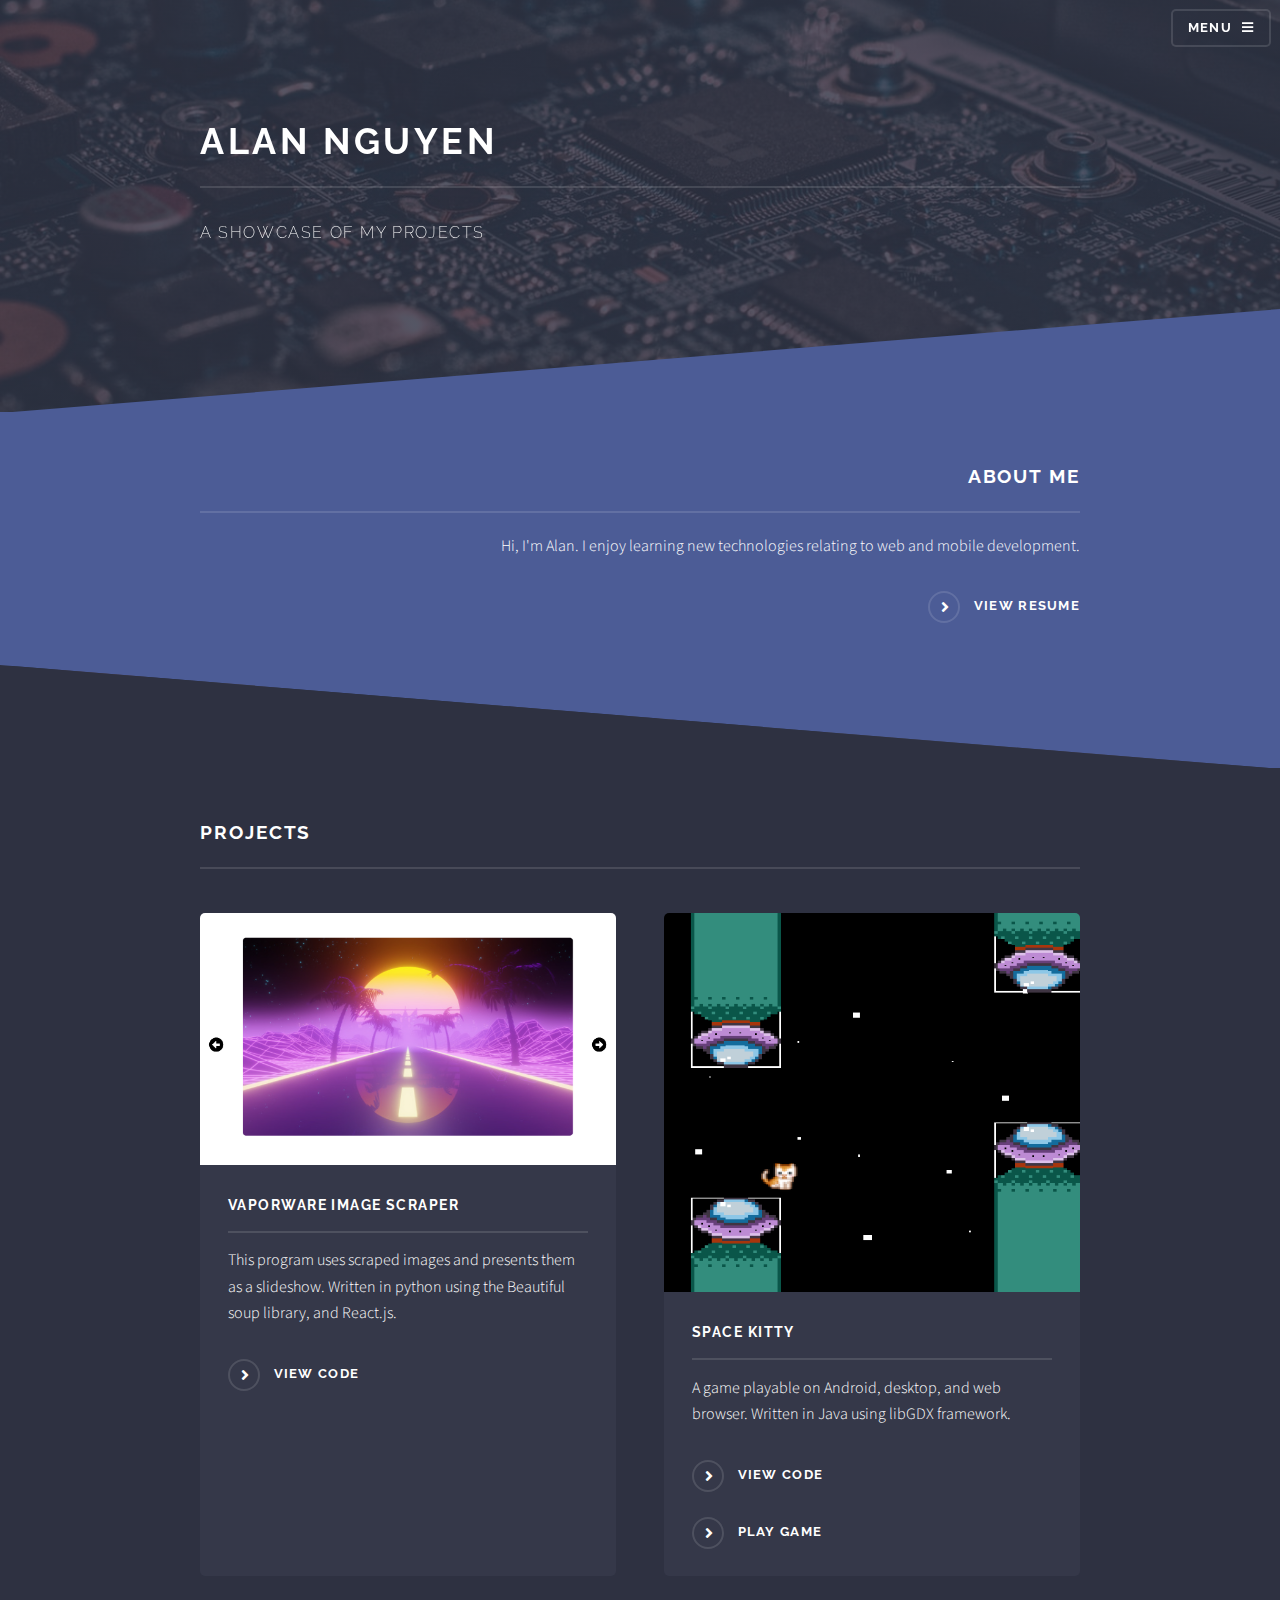
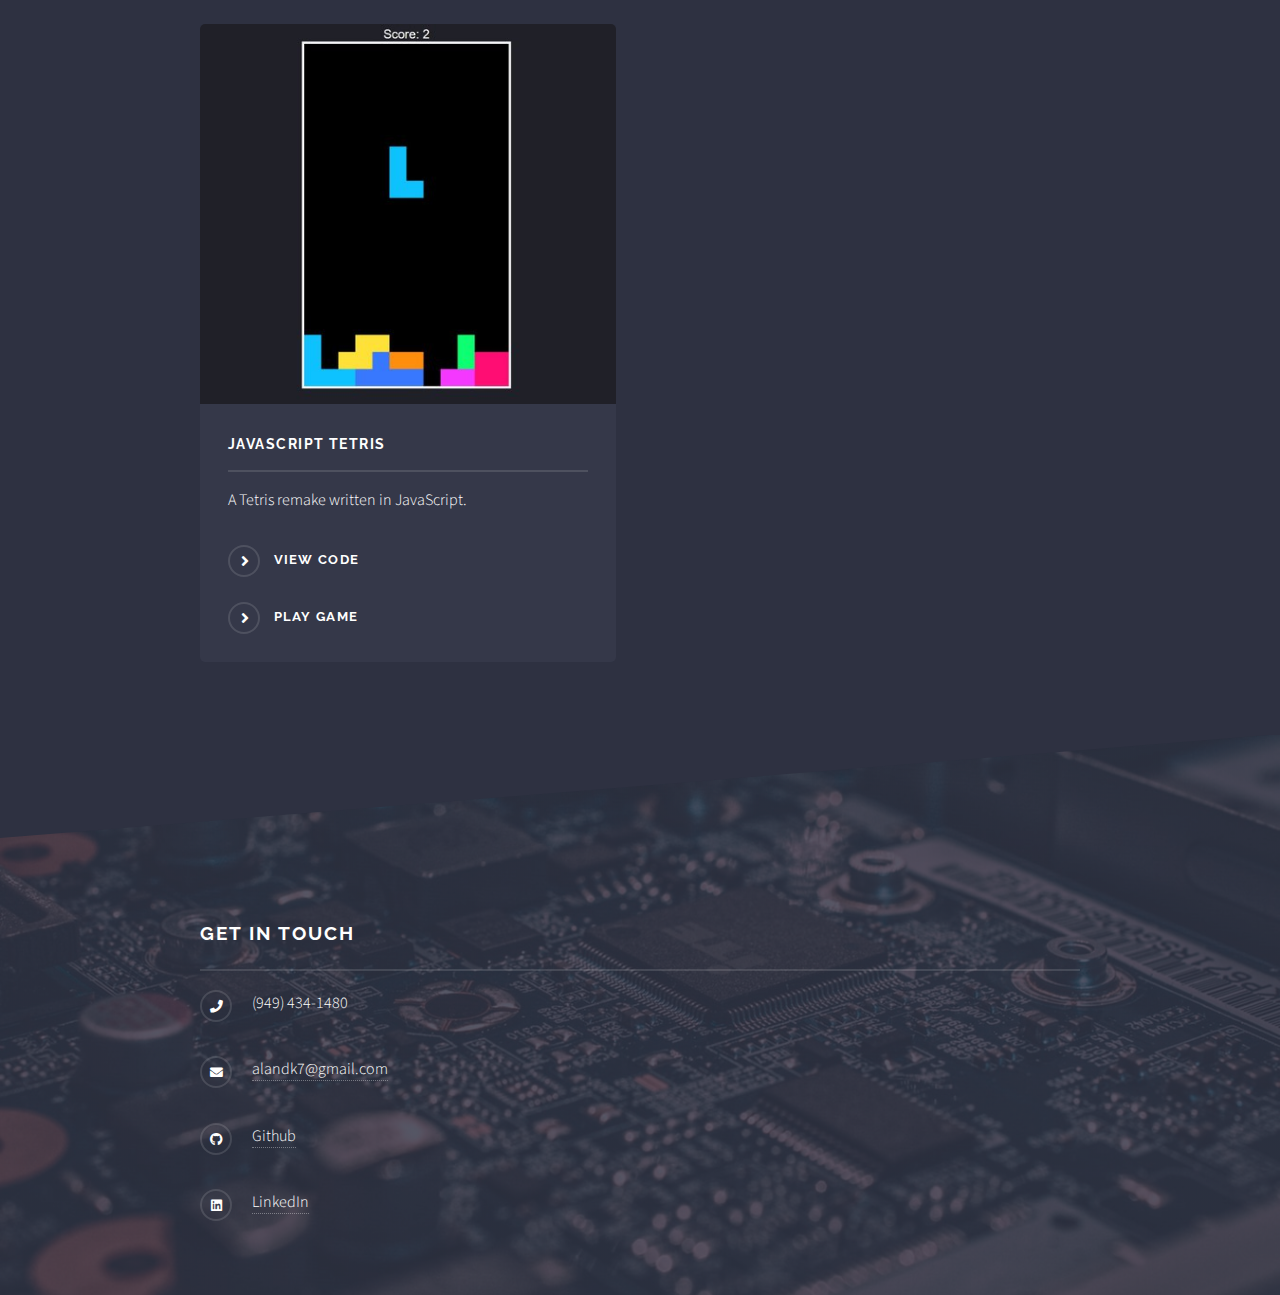
<file: index.html>
<!DOCTYPE HTML>

<html>
	<head>
		<title>Alan Nguyen</title>
		<meta charset="utf-8" />
		<meta name="viewport" content="width=device-width, initial-scale=1, user-scalable=no" />
		<link rel="stylesheet" href="assets/css/main.css" />
		<noscript><link rel="stylesheet" href="assets/css/noscript.css" /></noscript>
	</head>
	<body class="is-preload">

		<!-- Page Wrapper -->
		<div id="page-wrapper">

			<!-- Header -->
			<header id="header" class="alt">
				<h1><a href="index.html">Alan Nguyen</a></h1>
				<nav>
					<a href="#menu">Menu</a>
				</nav>
			</header>

			<!-- Menu -->
			<nav id="menu">
				<div class="inner">
					<h2>Menu</h2>
					<ul class="links">
						<li><a href="index.html">Home</a></li>
						<li><a href="resume.html">Resume</a></li>
						<!--li><a href="elements.html">Elements</a></li-->
					</ul>
					<a href="#" class="close">Close</a>
				</div>
			</nav>

			<!-- Banner -->
			<section id="banner">
				<div class="inner">
					<!--div class="logo"><span class="icon fa-gem"></span></div-->
					<h2>Alan Nguyen</h2>
					<p>A showcase of my projects</p>
				</div>
			</section>

			<!-- Wrapper -->
			<section id="wrapper">
				<!-- One -->
				<section id="one" class="wrapper spotlight style1">
					<div class="inner">
				    	<!--a href="#" class="image"><img src="images/pic01.jpg" alt="" /></a-->
						<div class="content">
							<h2 class="major">About Me</h2>
							<p>Hi, I'm Alan. I enjoy learning new technologies relating to web and mobile development.</p>
							<a href="resume.html" class="special">View Resume</a>
						</div>
					</div>
			    </section>

				<!-- Two -->
				<!--section id="two" class="wrapper alt spotlight style2">
					<div class="inner">
				    	<a href="#" class="image"><img src="images/pic02.jpg" alt="" /></a>
						<div class="content">
						    <h2 class="major">Tempus adipiscing</h2>
					    	<p>Lorem ipsum dolor sit amet, etiam lorem adipiscing elit. Cras turpis ante, nullam sit amet turpis non, sollicitudin posuere urna. Mauris id tellus arcu. Nunc vehicula id nulla dignissim dapibus. Nullam ultrices, neque et faucibus viverra, ex nulla cursus.</p>
					    	<a href="#" class="special">Learn more</a>
					    </div>
					</div>
				</section-->

				<!-- Three -->
				<!--section id="three" class="wrapper spotlight style3">
					<div class="inner">
						<a href="#" class="image"><img src="images/pic03.jpg" alt="" /></a>
						<div class="content">
						<h2 class="major">Nullam dignissim</h2>
						<p>Lorem ipsum dolor sit amet, etiam lorem adipiscing elit. Cras turpis ante, nullam sit amet turpis non, sollicitudin posuere urna. Mauris id tellus arcu. Nunc vehicula id nulla dignissim dapibus. Nullam ultrices, neque et faucibus viverra, ex nulla cursus.</p>
						<a href="#" class="special">Learn more</a>
				    	</div>
					</div>
				</section-->

				<!-- Four -->
				<section id="four" class="wrapper alt style1">
					<div class="inner">
						<h2 class="major">Projects</h2>
						<section class="features">
							<article>
								<a href="https://github.com/aln041/vaporwave-image-scraper" class="image"><img src="images/vaporwave_img_scraper_preview.png" alt="" /></a>
								<h3 class="major">Vaporware Image Scraper</h3>
								<p>This program uses scraped images and presents them as a slideshow. Written in python using the Beautiful soup library, and React.js.</p>
								<a href="https://github.com/aln041/vaporwave-image-scraper" class="special">View Code</a>
							</article>
							<article>
								<a href="https://aln041.github.io/SpaceKitty_deploy/" class="image"><img src="images/space_kitty_preview.png" alt="" /></a>
								<h3 class="major">Space Kitty</h3>
								<p>A game playable on Android, desktop, and web browser. Written in Java using libGDX framework.</p>
								<a href="https://github.com/aln041/SpaceKitty" class="special">View Code</a>
								<a href="https://aln041.github.io/SpaceKitty_deploy/" class="special">Play Game</a>
							</article>
							<article>
								<a href="https://aln041.github.io/js-tetris/" class="image"><img src="images/js-tetris.jpg" alt="" /></a>
								<h3 class="major">JavaScript Tetris</h3>
								<p>A Tetris remake written in JavaScript.</p>
								<a href="https://github.com/aln041/js-tetris" class="special">View Code</a>
								<a href="https://aln041.github.io/js-tetris/" class="special">Play Game</a>
							</article>
						</section>
					</div>
				</section>

			</section>

			<!-- Footer -->
			<section id="footer">
				<div class="inner">
					<h2 class="major">Get in Touch</h2>
					<ul class="contact">
			    		<li class="icon solid fa-phone">(949) 434-1480</li>
						<li class="icon solid fa-envelope"><a href="mailto:alandk7@gmail.com">alandk7@gmail.com</a></li>
						<li class="icon brands fa-github"><a href="https://github.com/aln041">Github</a></li>
						<li class="icon brands fa-linkedin"><a href="https://www.linkedin.com/in/alan-nguyen-36058b17a/">LinkedIn</a></li>
					</ul>
				</div>
			</section>

			</div>

		<!-- Scripts -->
			<script src="assets/js/jquery.min.js"></script>
			<script src="assets/js/jquery.scrollex.min.js"></script>
			<script src="assets/js/browser.min.js"></script>
			<script src="assets/js/breakpoints.min.js"></script>
			<script src="assets/js/util.js"></script>
			<script src="assets/js/main.js"></script>

	</body>
</html>
</file>
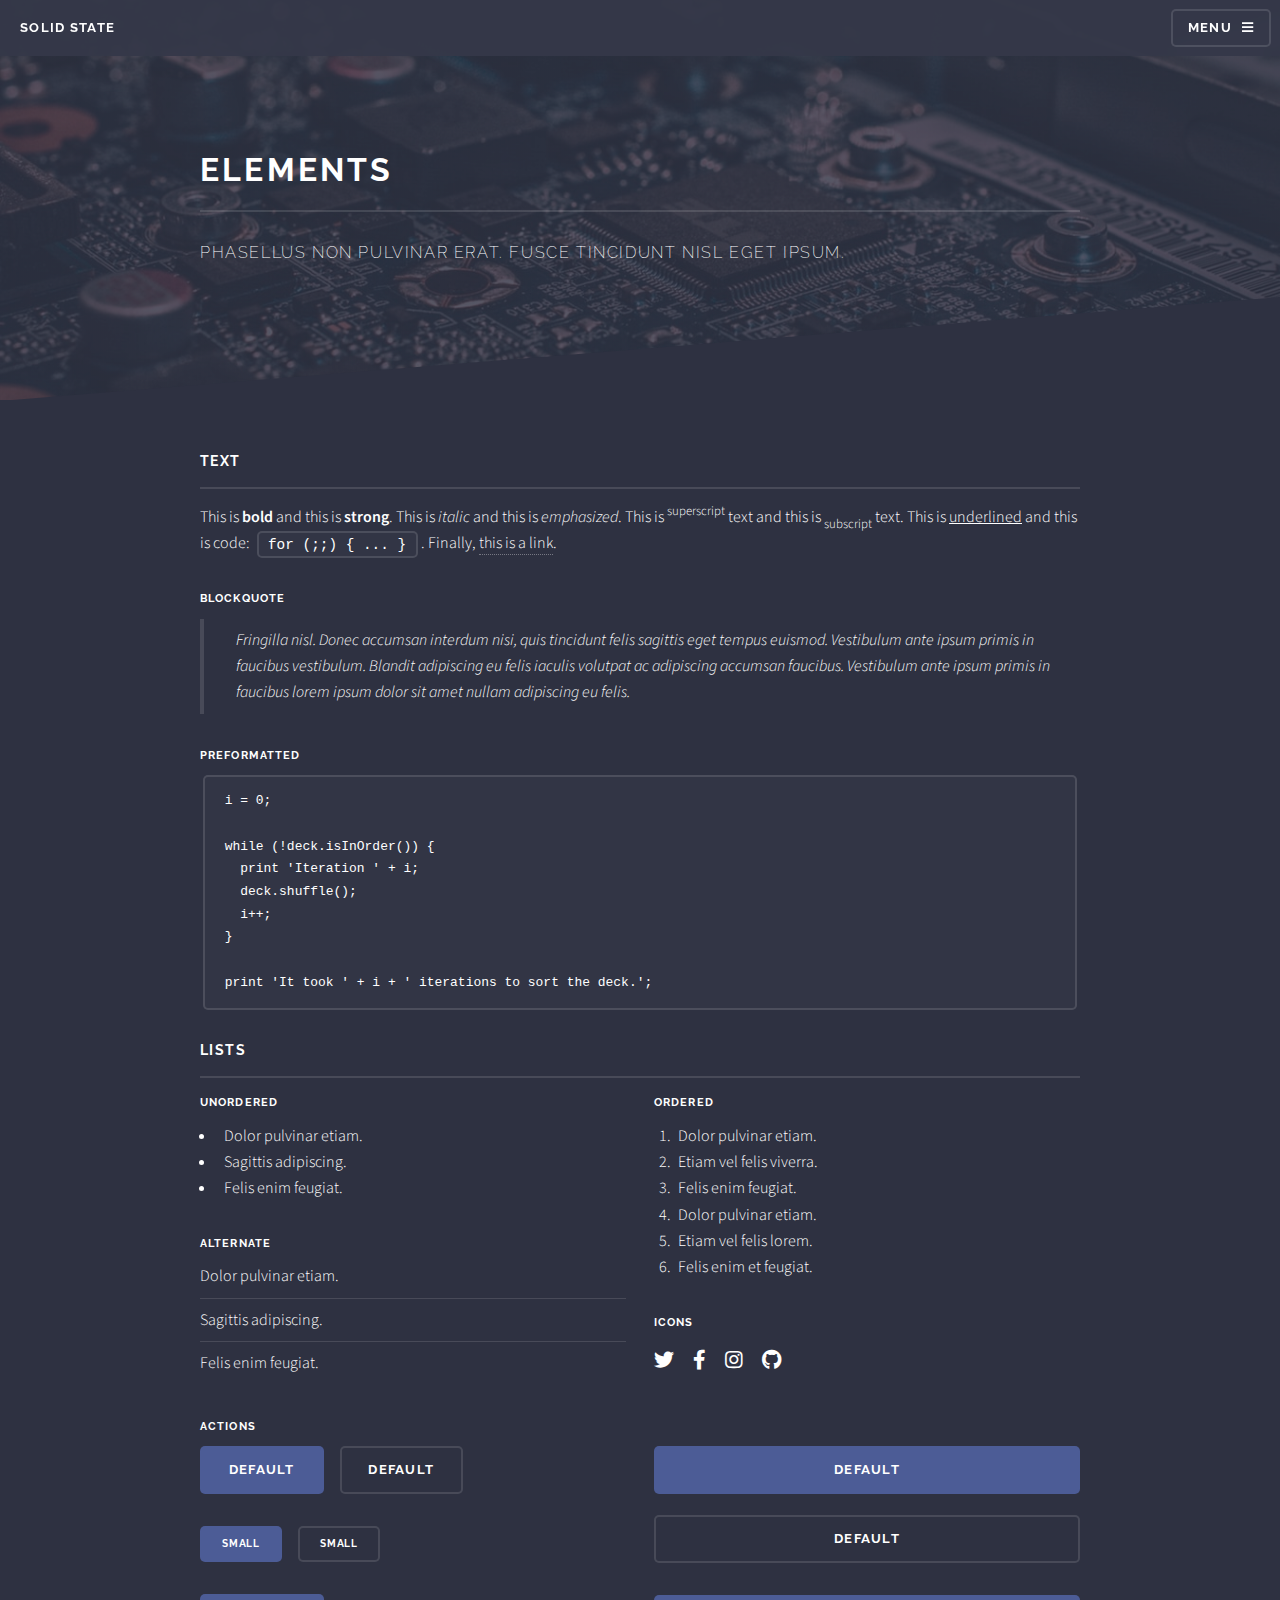
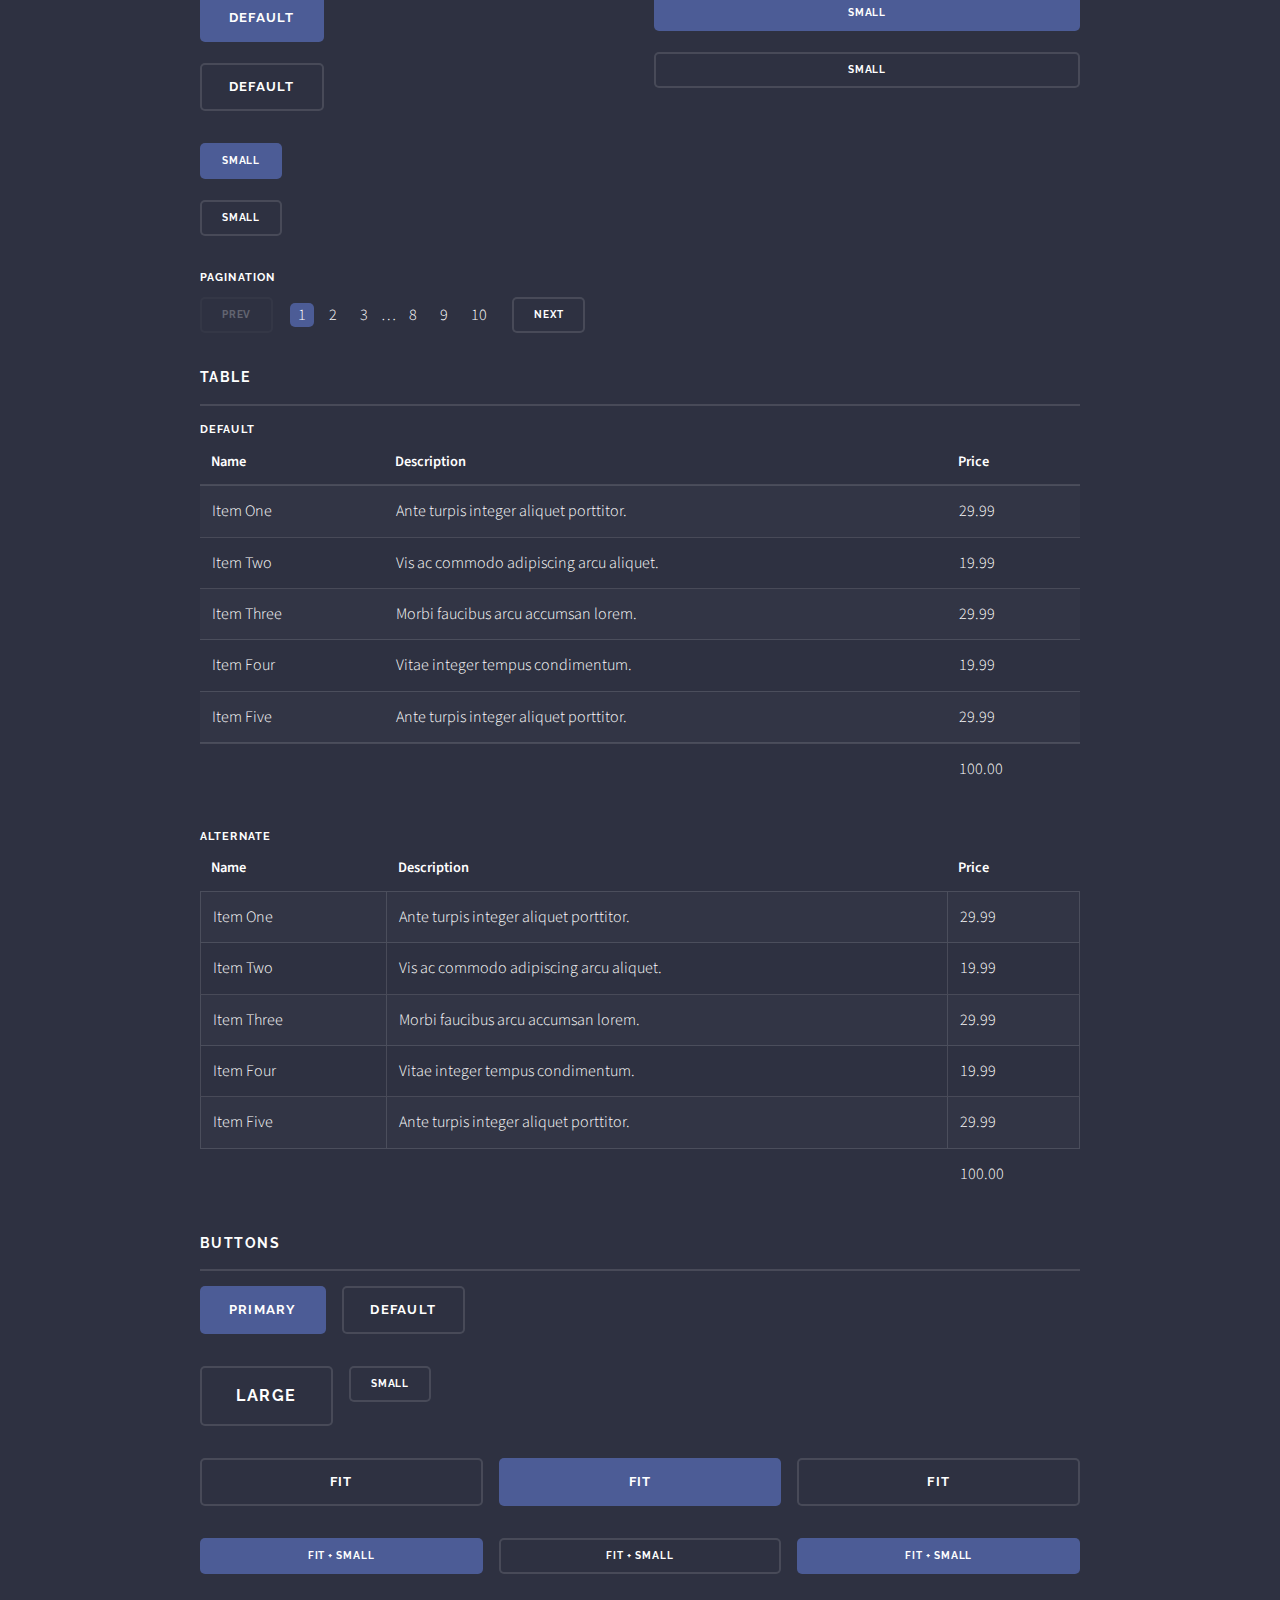
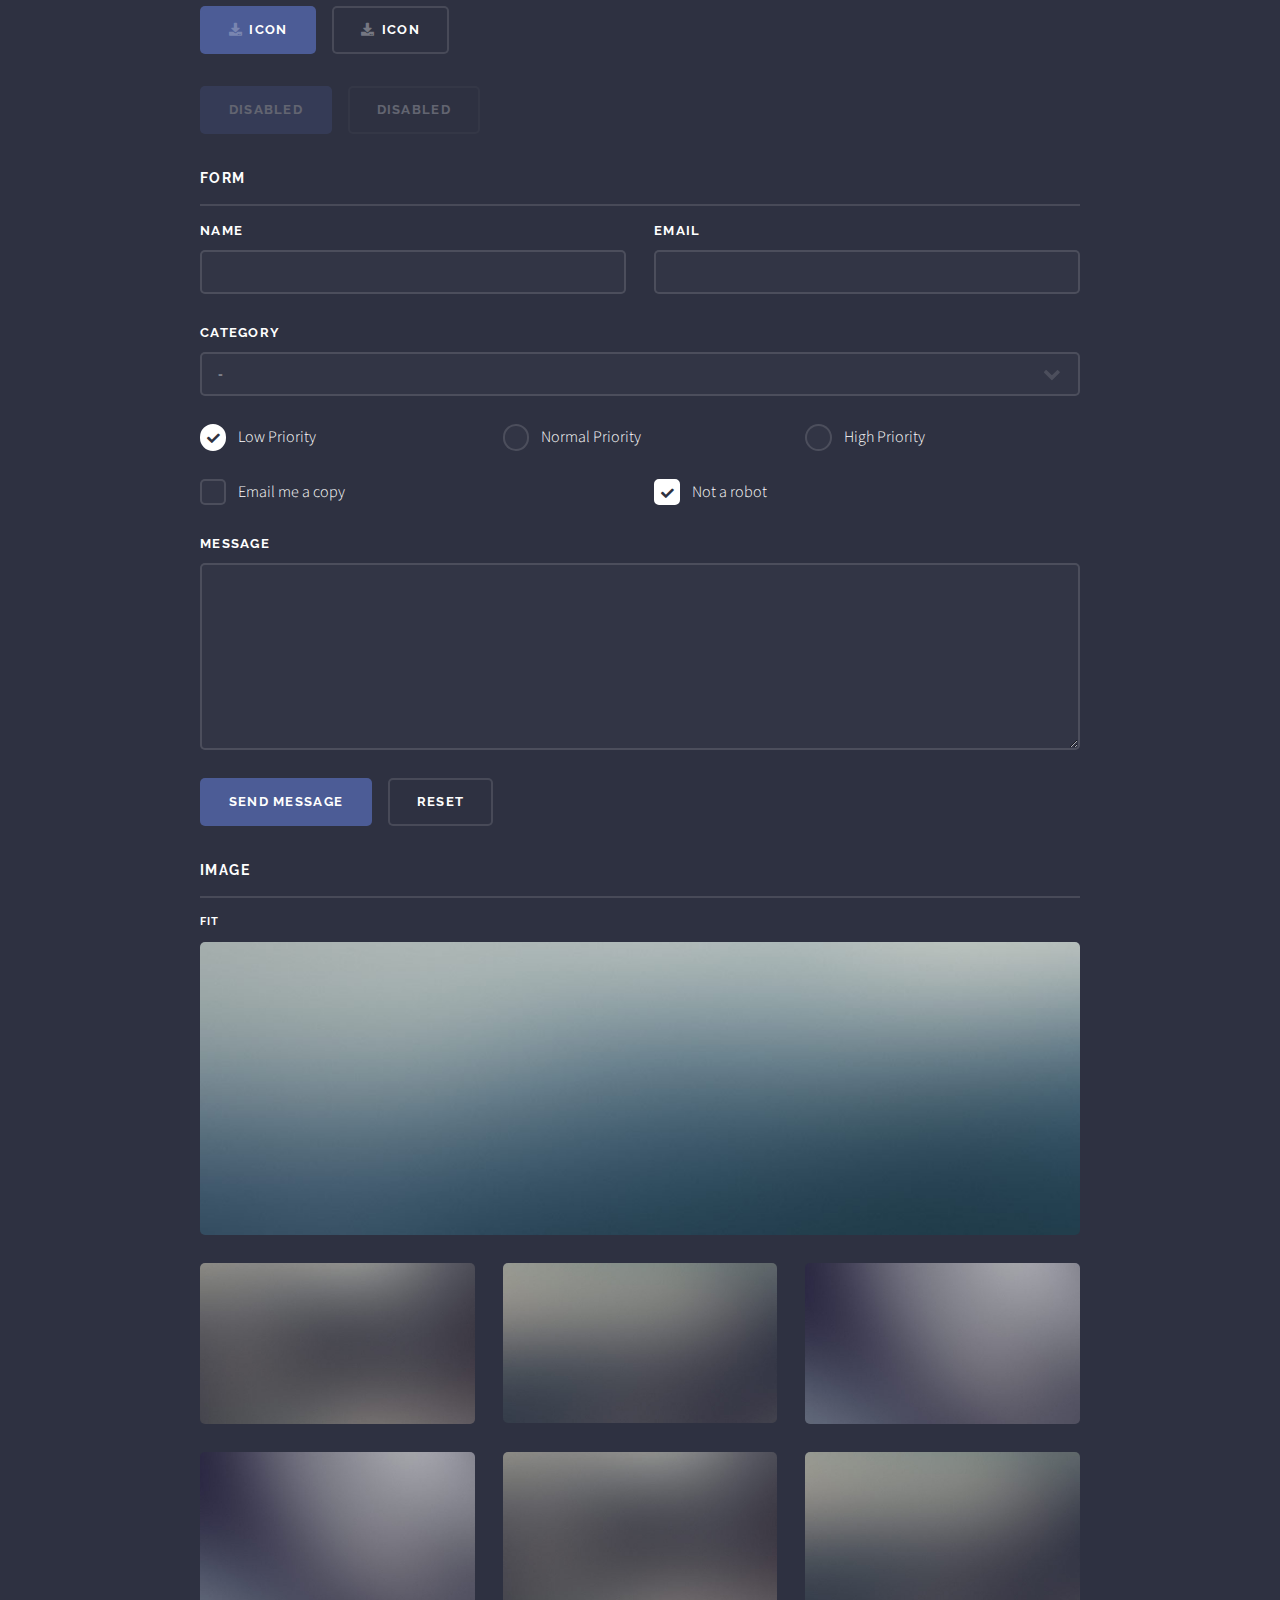
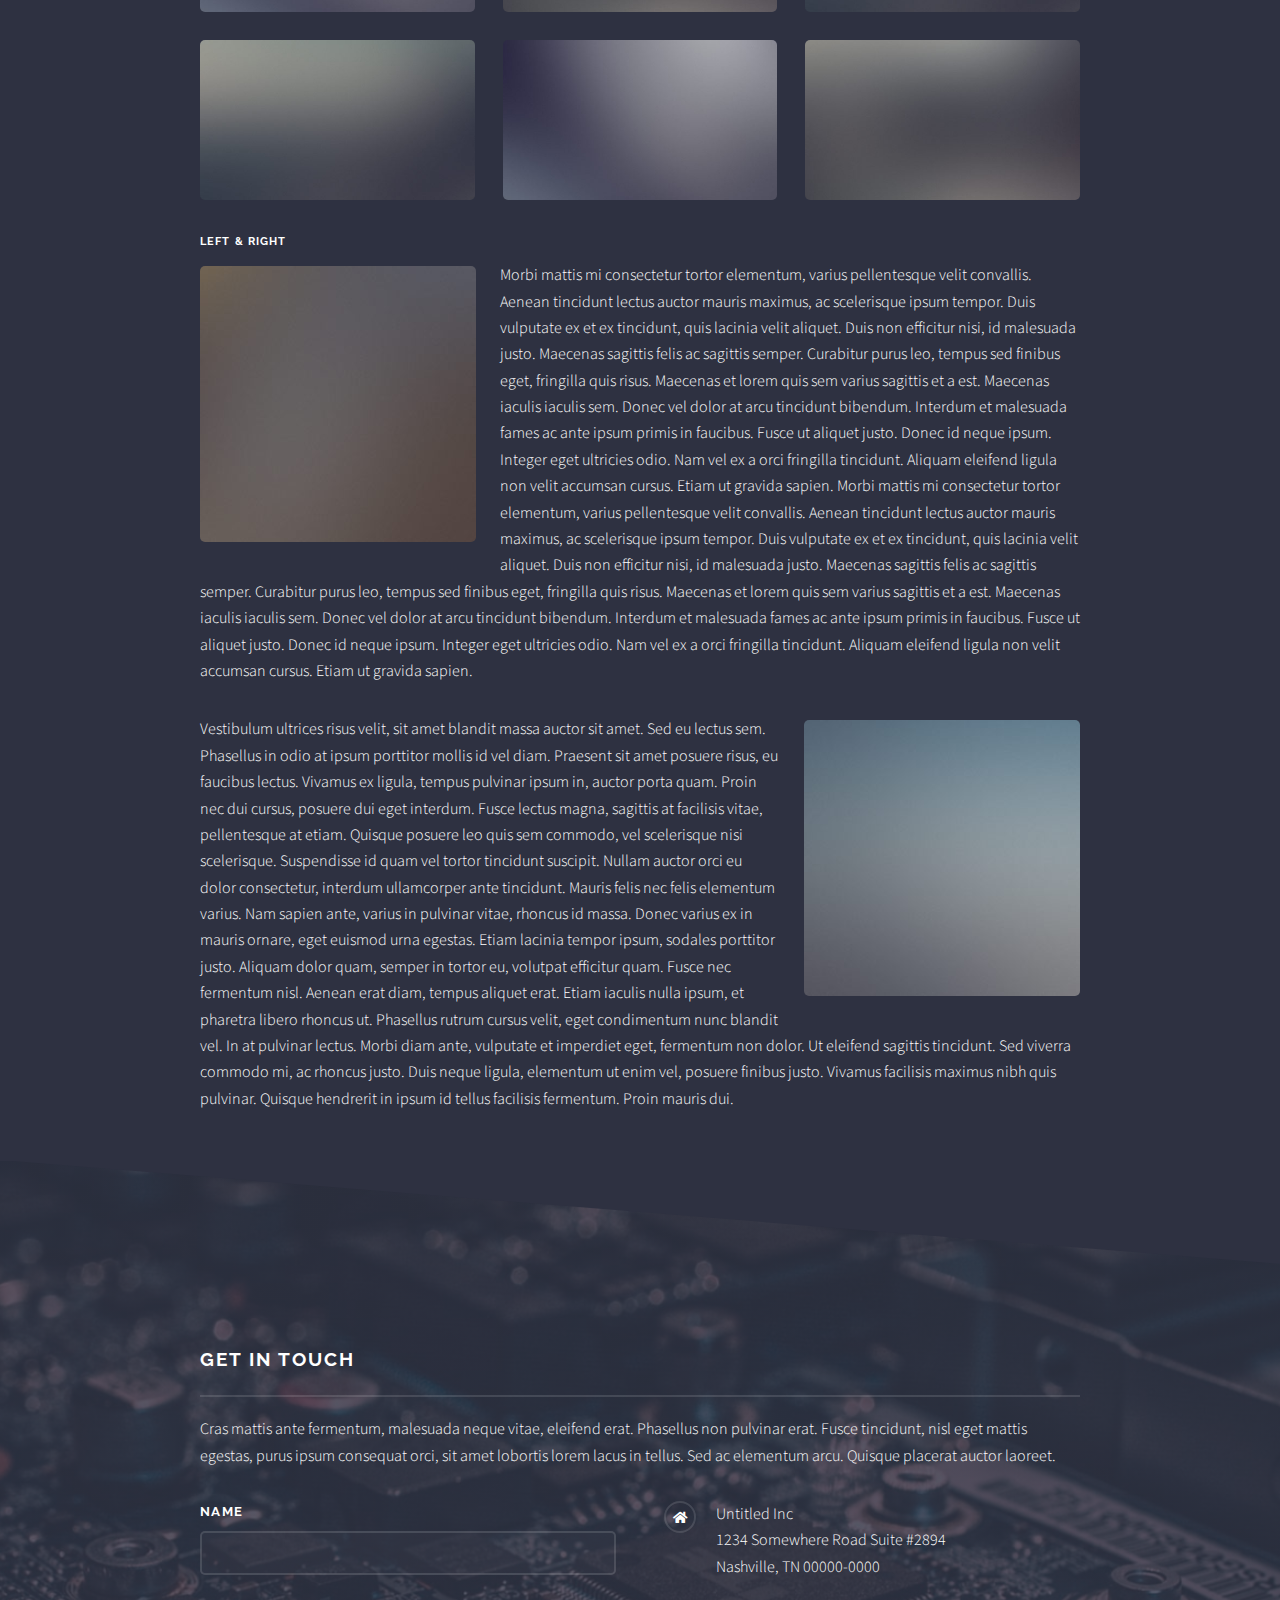
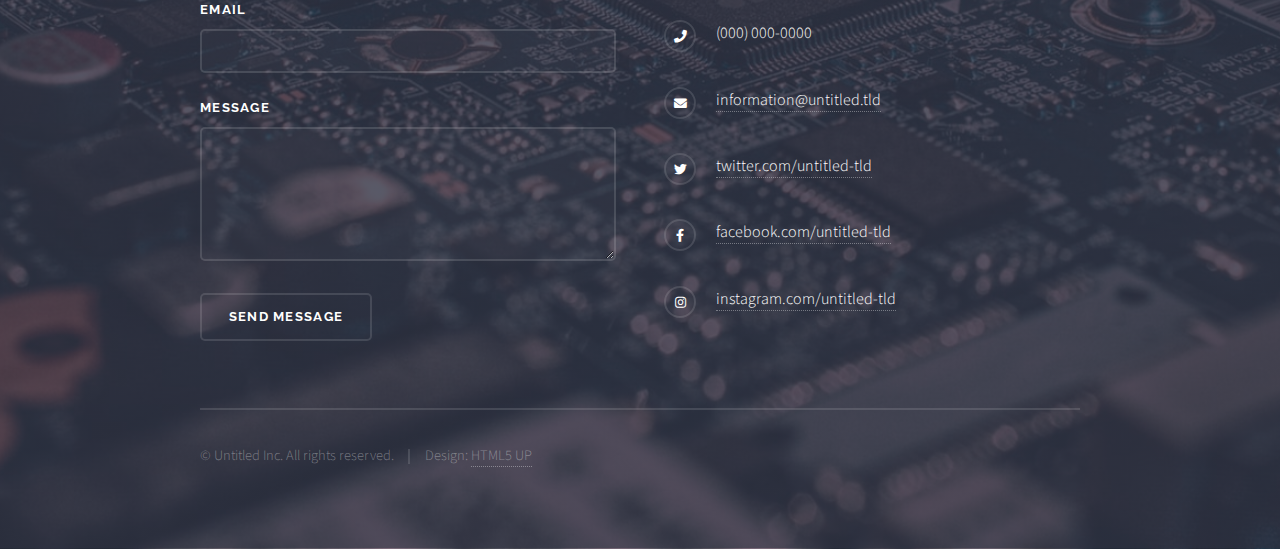
<file: elements.html>
<!DOCTYPE HTML>

<html>
	<head>
		<title>Elements - Solid State by HTML5 UP</title>
		<meta charset="utf-8" />
		<meta name="viewport" content="width=device-width, initial-scale=1, user-scalable=no" />
		<link rel="stylesheet" href="assets/css/main.css" />
		<noscript><link rel="stylesheet" href="assets/css/noscript.css" /></noscript>
	</head>
	<body class="is-preload">

		<!-- Page Wrapper -->
			<div id="page-wrapper">

				<!-- Header -->
					<header id="header">
						<h1><a href="index.html">Solid State</a></h1>
						<nav>
							<a href="#menu">Menu</a>
						</nav>
					</header>

				<!-- Menu -->
					<nav id="menu">
						<div class="inner">
							<h2>Menu</h2>
							<ul class="links">
								<li><a href="index.html">Home</a></li>
								<li><a href="generic.html">Generic</a></li>
								<li><a href="elements.html">Elements</a></li>
								<li><a href="#">Log In</a></li>
								<li><a href="#">Sign Up</a></li>
							</ul>
							<a href="#" class="close">Close</a>
						</div>
					</nav>

				<!-- Wrapper -->
					<section id="wrapper">
						<header>
							<div class="inner">
								<h2>Elements</h2>
								<p>Phasellus non pulvinar erat. Fusce tincidunt nisl eget ipsum.</p>
							</div>
						</header>

						<!-- Content -->
							<div class="wrapper">
								<div class="inner">

									<section>
										<h3 class="major">Text</h3>
										<p>This is <b>bold</b> and this is <strong>strong</strong>. This is <i>italic</i> and this is <em>emphasized</em>.
										This is <sup>superscript</sup> text and this is <sub>subscript</sub> text.
										This is <u>underlined</u> and this is code: <code>for (;;) { ... }</code>. Finally, <a href="#">this is a link</a>.</p>
										<h4>Blockquote</h4>
										<blockquote>Fringilla nisl. Donec accumsan interdum nisi, quis tincidunt felis sagittis eget tempus euismod. Vestibulum ante ipsum primis in faucibus vestibulum. Blandit adipiscing eu felis iaculis volutpat ac adipiscing accumsan faucibus. Vestibulum ante ipsum primis in faucibus lorem ipsum dolor sit amet nullam adipiscing eu felis.</blockquote>
										<h4>Preformatted</h4>
										<pre><code>i = 0;

while (!deck.isInOrder()) {
  print 'Iteration ' + i;
  deck.shuffle();
  i++;
}

print 'It took ' + i + ' iterations to sort the deck.';</code></pre>
									</section>

									<section>
										<h3 class="major">Lists</h3>
										<div class="row">
											<div class="col-6 col-12-medium">
												<h4>Unordered</h4>
												<ul>
													<li>Dolor pulvinar etiam.</li>
													<li>Sagittis adipiscing.</li>
													<li>Felis enim feugiat.</li>
												</ul>
												<h4>Alternate</h4>
												<ul class="alt">
													<li>Dolor pulvinar etiam.</li>
													<li>Sagittis adipiscing.</li>
													<li>Felis enim feugiat.</li>
												</ul>
											</div>
											<div class="col-6 col-12-medium">
												<h4>Ordered</h4>
												<ol>
													<li>Dolor pulvinar etiam.</li>
													<li>Etiam vel felis viverra.</li>
													<li>Felis enim feugiat.</li>
													<li>Dolor pulvinar etiam.</li>
													<li>Etiam vel felis lorem.</li>
													<li>Felis enim et feugiat.</li>
												</ol>
												<h4>Icons</h4>
												<ul class="icons">
													<li><a href="#" class="icon brands fa-twitter"><span class="label">Twitter</span></a></li>
													<li><a href="#" class="icon brands fa-facebook-f"><span class="label">Facebook</span></a></li>
													<li><a href="#" class="icon brands fa-instagram"><span class="label">Instagram</span></a></li>
													<li><a href="#" class="icon brands fa-github"><span class="label">Github</span></a></li>
												</ul>
											</div>
										</div>
										<h4>Actions</h4>
										<div class="row">
											<div class="col-6 col-12-medium">
												<ul class="actions">
													<li><a href="#" class="button primary">Default</a></li>
													<li><a href="#" class="button">Default</a></li>
												</ul>
												<ul class="actions small">
													<li><a href="#" class="button primary small">Small</a></li>
													<li><a href="#" class="button small">Small</a></li>
												</ul>
												<ul class="actions stacked">
													<li><a href="#" class="button primary">Default</a></li>
													<li><a href="#" class="button">Default</a></li>
												</ul>
												<ul class="actions stacked small">
													<li><a href="#" class="button primary small">Small</a></li>
													<li><a href="#" class="button small">Small</a></li>
												</ul>
											</div>
											<div class="col-6 col-12-medium">
												<ul class="actions stacked">
													<li><a href="#" class="button primary fit">Default</a></li>
													<li><a href="#" class="button fit">Default</a></li>
												</ul>
												<ul class="actions stacked small">
													<li><a href="#" class="button primary small fit">Small</a></li>
													<li><a href="#" class="button small fit">Small</a></li>
												</ul>
											</div>
										</div>
										<h4>Pagination</h4>
										<ul class="pagination">
											<li><span class="button small disabled">Prev</span></li>
											<li><a href="#" class="page active">1</a></li>
											<li><a href="#" class="page">2</a></li>
											<li><a href="#" class="page">3</a></li>
											<li><span>&hellip;</span></li>
											<li><a href="#" class="page">8</a></li>
											<li><a href="#" class="page">9</a></li>
											<li><a href="#" class="page">10</a></li>
											<li><a href="#" class="button small">Next</a></li>
										</ul>
									</section>

									<section>
										<h3 class="major">Table</h3>
										<h4>Default</h4>
										<div class="table-wrapper">
											<table>
												<thead>
													<tr>
														<th>Name</th>
														<th>Description</th>
														<th>Price</th>
													</tr>
												</thead>
												<tbody>
													<tr>
														<td>Item One</td>
														<td>Ante turpis integer aliquet porttitor.</td>
														<td>29.99</td>
													</tr>
													<tr>
														<td>Item Two</td>
														<td>Vis ac commodo adipiscing arcu aliquet.</td>
														<td>19.99</td>
													</tr>
													<tr>
														<td>Item Three</td>
														<td> Morbi faucibus arcu accumsan lorem.</td>
														<td>29.99</td>
													</tr>
													<tr>
														<td>Item Four</td>
														<td>Vitae integer tempus condimentum.</td>
														<td>19.99</td>
													</tr>
													<tr>
														<td>Item Five</td>
														<td>Ante turpis integer aliquet porttitor.</td>
														<td>29.99</td>
													</tr>
												</tbody>
												<tfoot>
													<tr>
														<td colspan="2"></td>
														<td>100.00</td>
													</tr>
												</tfoot>
											</table>
										</div>

										<h4>Alternate</h4>
										<div class="table-wrapper">
											<table class="alt">
												<thead>
													<tr>
														<th>Name</th>
														<th>Description</th>
														<th>Price</th>
													</tr>
												</thead>
												<tbody>
													<tr>
														<td>Item One</td>
														<td>Ante turpis integer aliquet porttitor.</td>
														<td>29.99</td>
													</tr>
													<tr>
														<td>Item Two</td>
														<td>Vis ac commodo adipiscing arcu aliquet.</td>
														<td>19.99</td>
													</tr>
													<tr>
														<td>Item Three</td>
														<td> Morbi faucibus arcu accumsan lorem.</td>
														<td>29.99</td>
													</tr>
													<tr>
														<td>Item Four</td>
														<td>Vitae integer tempus condimentum.</td>
														<td>19.99</td>
													</tr>
													<tr>
														<td>Item Five</td>
														<td>Ante turpis integer aliquet porttitor.</td>
														<td>29.99</td>
													</tr>
												</tbody>
												<tfoot>
													<tr>
														<td colspan="2"></td>
														<td>100.00</td>
													</tr>
												</tfoot>
											</table>
										</div>
									</section>

									<section>
										<h3 class="major">Buttons</h3>
										<ul class="actions">
											<li><a href="#" class="button primary">Primary</a></li>
											<li><a href="#" class="button">Default</a></li>
										</ul>
										<ul class="actions">
											<li><a href="#" class="button large">Large</a></li>
											<li><a href="#" class="button small">Small</a></li>
										</ul>
										<ul class="actions fit">
											<li><a href="#" class="button fit">Fit</a></li>
											<li><a href="#" class="button primary fit">Fit</a></li>
											<li><a href="#" class="button fit">Fit</a></li>
										</ul>
										<ul class="actions fit small">
											<li><a href="#" class="button primary fit small">Fit + Small</a></li>
											<li><a href="#" class="button fit small">Fit + Small</a></li>
											<li><a href="#" class="button primary fit small">Fit + Small</a></li>
										</ul>
										<ul class="actions">
											<li><a href="#" class="button primary icon solid fa-download">Icon</a></li>
											<li><a href="#" class="button icon solid fa-download">Icon</a></li>
										</ul>
										<ul class="actions">
											<li><span class="button primary disabled">Disabled</span></li>
											<li><span class="button disabled">Disabled</span></li>
										</ul>
									</section>

									<section>
										<h3 class="major">Form</h3>
										<form method="post" action="#">
											<div class="row gtr-uniform">
												<div class="col-6 col-12-xsmall">
													<label for="demo-name">Name</label>
													<input type="text" name="demo-name" id="demo-name" value="" />
												</div>
												<div class="col-6 col-12-xsmall">
													<label for="demo-email">Email</label>
													<input type="email" name="demo-email" id="demo-email" value="" />
												</div>
												<div class="col-12">
													<label for="demo-category">Category</label>
													<select name="demo-category" id="demo-category">
														<option value="">-</option>
														<option value="1">Manufacturing</option>
														<option value="1">Shipping</option>
														<option value="1">Administration</option>
														<option value="1">Human Resources</option>
													</select>
												</div>
												<div class="col-4 col-12-small">
													<input type="radio" id="demo-priority-low" name="demo-priority" checked>
													<label for="demo-priority-low">Low Priority</label>
												</div>
												<div class="col-4 col-12-small">
													<input type="radio" id="demo-priority-normal" name="demo-priority">
													<label for="demo-priority-normal">Normal Priority</label>
												</div>
												<div class="col-4 col-12-small">
													<input type="radio" id="demo-priority-high" name="demo-priority">
													<label for="demo-priority-high">High Priority</label>
												</div>
												<div class="col-6 col-12-small">
													<input type="checkbox" id="demo-copy" name="demo-copy">
													<label for="demo-copy">Email me a copy</label>
												</div>
												<div class="col-6 col-12-small">
													<input type="checkbox" id="demo-human" name="demo-human" checked>
													<label for="demo-human">Not a robot</label>
												</div>
												<div class="col-12">
													<label for="demo-message">Message</label>
													<textarea name="demo-message" id="demo-message" rows="6"></textarea>
												</div>
												<div class="col-12">
													<ul class="actions">
														<li><input type="submit" value="Send Message" class="primary" /></li>
														<li><input type="reset" value="Reset" /></li>
													</ul>
												</div>
											</div>
										</form>
									</section>

									<section>
										<h3 class="major">Image</h3>
										<h4>Fit</h4>
										<div class="box alt">
											<div class="row gtr-uniform">
												<div class="col-12"><span class="image fit"><img src="images/pic08.jpg" alt="" /></span></div>
												<div class="col-4"><span class="image fit"><img src="images/pic05.jpg" alt="" /></span></div>
												<div class="col-4"><span class="image fit"><img src="images/pic06.jpg" alt="" /></span></div>
												<div class="col-4"><span class="image fit"><img src="images/pic07.jpg" alt="" /></span></div>
												<div class="col-4"><span class="image fit"><img src="images/pic07.jpg" alt="" /></span></div>
												<div class="col-4"><span class="image fit"><img src="images/pic05.jpg" alt="" /></span></div>
												<div class="col-4"><span class="image fit"><img src="images/pic06.jpg" alt="" /></span></div>
												<div class="col-4"><span class="image fit"><img src="images/pic06.jpg" alt="" /></span></div>
												<div class="col-4"><span class="image fit"><img src="images/pic07.jpg" alt="" /></span></div>
												<div class="col-4"><span class="image fit"><img src="images/pic05.jpg" alt="" /></span></div>
											</div>
										</div>
										<h4>Left &amp; Right</h4>
										<p><span class="image left"><img src="images/pic01.jpg" alt="" /></span>Morbi mattis mi consectetur tortor elementum, varius pellentesque velit convallis. Aenean tincidunt lectus auctor mauris maximus, ac scelerisque ipsum tempor. Duis vulputate ex et ex tincidunt, quis lacinia velit aliquet. Duis non efficitur nisi, id malesuada justo. Maecenas sagittis felis ac sagittis semper. Curabitur purus leo, tempus sed finibus eget, fringilla quis risus. Maecenas et lorem quis sem varius sagittis et a est. Maecenas iaculis iaculis sem. Donec vel dolor at arcu tincidunt bibendum. Interdum et malesuada fames ac ante ipsum primis in faucibus. Fusce ut aliquet justo. Donec id neque ipsum. Integer eget ultricies odio. Nam vel ex a orci fringilla tincidunt. Aliquam eleifend ligula non velit accumsan cursus. Etiam ut gravida sapien. Morbi mattis mi consectetur tortor elementum, varius pellentesque velit convallis. Aenean tincidunt lectus auctor mauris maximus, ac scelerisque ipsum tempor. Duis vulputate ex et ex tincidunt, quis lacinia velit aliquet. Duis non efficitur nisi, id malesuada justo. Maecenas sagittis felis ac sagittis semper. Curabitur purus leo, tempus sed finibus eget, fringilla quis risus. Maecenas et lorem quis sem varius sagittis et a est. Maecenas iaculis iaculis sem. Donec vel dolor at arcu tincidunt bibendum. Interdum et malesuada fames ac ante ipsum primis in faucibus. Fusce ut aliquet justo. Donec id neque ipsum. Integer eget ultricies odio. Nam vel ex a orci fringilla tincidunt. Aliquam eleifend ligula non velit accumsan cursus. Etiam ut gravida sapien.</p>
										<p><span class="image right"><img src="images/pic02.jpg" alt="" /></span>Vestibulum ultrices risus velit, sit amet blandit massa auctor sit amet. Sed eu lectus sem. Phasellus in odio at ipsum porttitor mollis id vel diam. Praesent sit amet posuere risus, eu faucibus lectus. Vivamus ex ligula, tempus pulvinar ipsum in, auctor porta quam. Proin nec dui cursus, posuere dui eget interdum. Fusce lectus magna, sagittis at facilisis vitae, pellentesque at etiam. Quisque posuere leo quis sem commodo, vel scelerisque nisi scelerisque. Suspendisse id quam vel tortor tincidunt suscipit. Nullam auctor orci eu dolor consectetur, interdum ullamcorper ante tincidunt. Mauris felis nec felis elementum varius. Nam sapien ante, varius in pulvinar vitae, rhoncus id massa. Donec varius ex in mauris ornare, eget euismod urna egestas. Etiam lacinia tempor ipsum, sodales porttitor justo. Aliquam dolor quam, semper in tortor eu, volutpat efficitur quam. Fusce nec fermentum nisl. Aenean erat diam, tempus aliquet erat. Etiam iaculis nulla ipsum, et pharetra libero rhoncus ut. Phasellus rutrum cursus velit, eget condimentum nunc blandit vel. In at pulvinar lectus. Morbi diam ante, vulputate et imperdiet eget, fermentum non dolor. Ut eleifend sagittis tincidunt. Sed viverra commodo mi, ac rhoncus justo. Duis neque ligula, elementum ut enim vel, posuere finibus justo. Vivamus facilisis maximus nibh quis pulvinar. Quisque hendrerit in ipsum id tellus facilisis fermentum. Proin mauris dui.</p>
									</section>

								</div>
							</div>

					</section>

				<!-- Footer -->
					<section id="footer">
						<div class="inner">
							<h2 class="major">Get in touch</h2>
							<p>Cras mattis ante fermentum, malesuada neque vitae, eleifend erat. Phasellus non pulvinar erat. Fusce tincidunt, nisl eget mattis egestas, purus ipsum consequat orci, sit amet lobortis lorem lacus in tellus. Sed ac elementum arcu. Quisque placerat auctor laoreet.</p>
							<form method="post" action="#">
								<div class="fields">
									<div class="field">
										<label for="name">Name</label>
										<input type="text" name="name" id="name" />
									</div>
									<div class="field">
										<label for="email">Email</label>
										<input type="email" name="email" id="email" />
									</div>
									<div class="field">
										<label for="message">Message</label>
										<textarea name="message" id="message" rows="4"></textarea>
									</div>
								</div>
								<ul class="actions">
									<li><input type="submit" value="Send Message" /></li>
								</ul>
							</form>
							<ul class="contact">
								<li class="icon solid fa-home">
									Untitled Inc<br />
									1234 Somewhere Road Suite #2894<br />
									Nashville, TN 00000-0000
								</li>
								<li class="icon solid fa-phone">(000) 000-0000</li>
								<li class="icon solid fa-envelope"><a href="#">information@untitled.tld</a></li>
								<li class="icon brands fa-twitter"><a href="#">twitter.com/untitled-tld</a></li>
								<li class="icon brands fa-facebook-f"><a href="#">facebook.com/untitled-tld</a></li>
								<li class="icon brands fa-instagram"><a href="#">instagram.com/untitled-tld</a></li>
							</ul>
							<ul class="copyright">
								<li>&copy; Untitled Inc. All rights reserved.</li><li>Design: <a href="http://html5up.net">HTML5 UP</a></li>
							</ul>
						</div>
					</section>

			</div>

		<!-- Scripts -->
			<script src="assets/js/jquery.min.js"></script>
			<script src="assets/js/jquery.scrollex.min.js"></script>
			<script src="assets/js/browser.min.js"></script>
			<script src="assets/js/breakpoints.min.js"></script>
			<script src="assets/js/util.js"></script>
			<script src="assets/js/main.js"></script>

	</body>
</html>
</file>
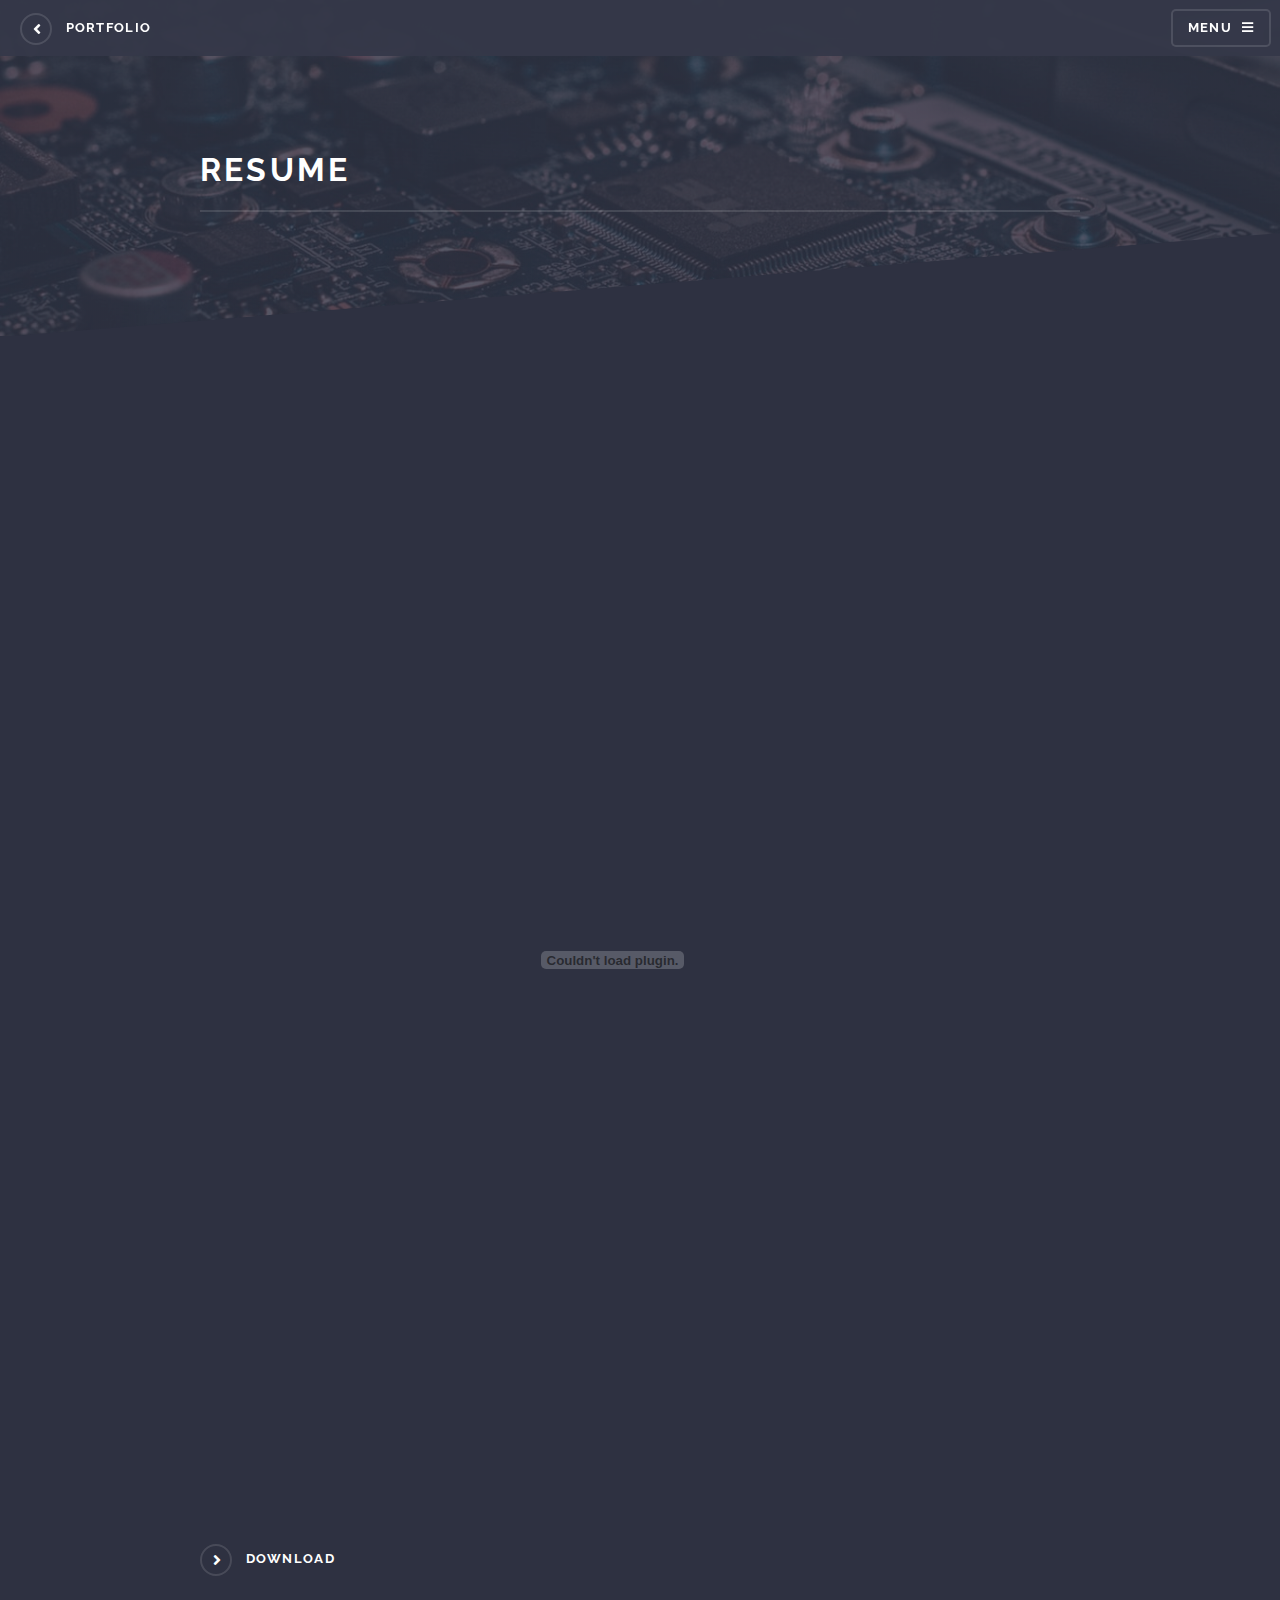
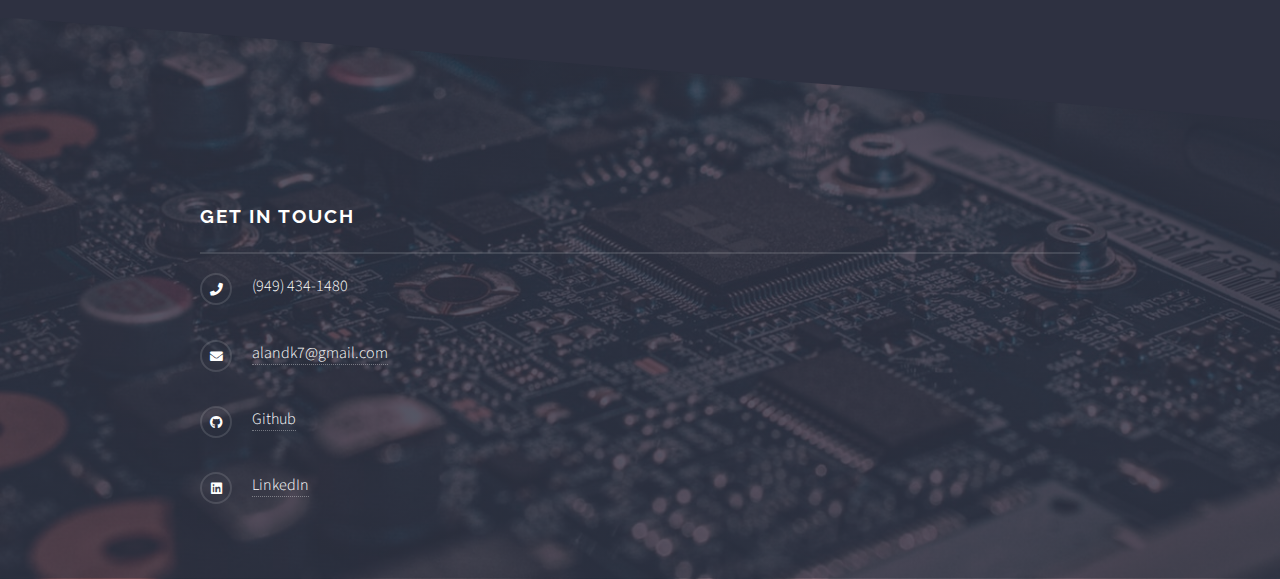
<file: resume.html>
<!DOCTYPE HTML>

<html>

<head>
	<title>Resume</title>
	<meta charset="utf-8" />
	<meta name="viewport" content="width=device-width, initial-scale=1, user-scalable=no" />
	<link rel="stylesheet" href="assets/css/main.css" />
	<noscript>
		<link rel="stylesheet" href="assets/css/noscript.css" /></noscript>
</head>

<body class="is-preload">

	<!-- Page Wrapper -->
	<div id="page-wrapper">

		<!-- Header -->
		<header id="header">
			<h1><a href="index.html" class="special_back">Portfolio</a></h1>
			<nav>
				<a href="#menu">Menu</a>
			</nav>
		</header>

		<!-- Menu -->
		<nav id="menu">
			<div class="inner">
				<h2>Menu</h2>
				<ul class="links">
					<li><a href="index.html">Projects</a></li>
					<li><a href="generic.html">Resume</a></li>
				</ul>
				<a href="#" class="close">Close</a>
			</div>
		</nav>

		<!-- Wrapper -->
		<section id="wrapper">
			<header>
				<div class="inner">
					<h2>Resume</h2>
					<!--p>Phasellus non pulvinar erat. Fusce tincidunt nisl eget ipsum.</p-->
				</div>
			</header>

			<!-- Content -->
			<div class="wrapper">
				<div class="inner">
					<div><object src="documents/Alan_Nguyen_Resume.pdf"><embed
								src="doc/Alan_Nguyen_Resume.pdf"></embed></object></div>
					<a href="documents/Alan_Nguyen_Resume.pdf" class="special" download>Download</a>

					<!--h3 class="major">Lorem ipsum dolor</h3>
									<p>Morbi mattis mi consectetur tortor elementum, varius pellentesque velit convallis. Aenean tincidunt lectus auctor mauris maximus, ac scelerisque ipsum tempor. Duis vulputate ex et ex tincidunt, quis lacinia velit aliquet. Duis non efficitur nisi, id malesuada justo. Maecenas sagittis felis ac sagittis semper. Curabitur purus leo donec vel dolor at arcu tincidunt bibendum. Interdum et malesuada fames ac ante ipsum primis in faucibus. Fusce ut aliquet justo. Donec id neque ipsum. Integer eget ultricies odio. Nam vel ex a orci fringilla tincidunt. Aliquam eleifend ligula non velit accumsan cursus. Etiam ut gravida sapien.</p>

									<p>Vestibulum ultrices risus velit, sit amet blandit massa auctor sit amet. Sed eu lectus sem. Phasellus in odio at ipsum porttitor mollis id vel diam. Praesent sit amet posuere risus, eu faucibus lectus. Vivamus ex ligula, tempus pulvinar ipsum in, auctor porta quam. Proin nec commodo, vel scelerisque nisi scelerisque. Suspendisse id quam vel tortor tincidunt suscipit. Nullam auctor orci eu dolor consectetur, interdum ullamcorper ante tincidunt. Mauris felis nec felis elementum varius.</p>

									<h3 class="major">Vitae phasellus</h3>
									<p>Cras mattis ante fermentum, malesuada neque vitae, eleifend erat. Phasellus non pulvinar erat. Fusce tincidunt, nisl eget mattis egestas, purus ipsum consequat orci, sit amet lobortis lorem lacus in tellus. Sed ac elementum arcu. Quisque placerat auctor laoreet.</p>

									<section class="features">
										<article>
											<a href="#" class="image"><img src="images/pic04.jpg" alt="" /></a>
											<h3 class="major">Sed feugiat lorem</h3>
											<p>Lorem ipsum dolor sit amet, consectetur adipiscing vehicula id nulla dignissim dapibus ultrices.</p>
											<a href="#" class="special">Learn more</a>
										</article>
										<article>
											<a href="#" class="image"><img src="images/pic05.jpg" alt="" /></a>
											<h3 class="major">Nisl placerat</h3>
											<p>Lorem ipsum dolor sit amet, consectetur adipiscing vehicula id nulla dignissim dapibus ultrices.</p>
											<a href="#" class="special">Learn more</a>
										</article>
									</section-->

				</div>
			</div>

		</section>

		<!-- Footer -->
		<section id="footer">
			<div class="inner">
				<h2 class="major">Get in touch</h2>
				<ul class="contact">
					<li class="icon solid fa-phone">(949) 434-1480</li>
					<li class="icon solid fa-envelope"><a href="mailto:alandk7@gmail.com">alandk7@gmail.com</a></li>
					<li class="icon brands fa-github"><a href="https://github.com/aln041">Github</a></li>
					<li class="icon brands fa-linkedin"><a
							href="https://www.linkedin.com/in/alan-nguyen-36058b17a/">LinkedIn</a></li>
				</ul>
			</div>
		</section>

	</div>

	<!-- Scripts -->
	<script src="assets/js/jquery.min.js"></script>
	<script src="assets/js/jquery.scrollex.min.js"></script>
	<script src="assets/js/browser.min.js"></script>
	<script src="assets/js/breakpoints.min.js"></script>
	<script src="assets/js/util.js"></script>
	<script src="assets/js/main.js"></script>

</body>

</html>
</file>
<file: assets/css/noscript.css>
/* Banner */

	body.is-preload #banner .logo {
		-moz-transform: none;
		-webkit-transform: none;
		-ms-transform: none;
		transform: none;
		opacity: 1;
	}

	body.is-preload #banner h2 {
		opacity: 1;
		-moz-transform: none;
		-webkit-transform: none;
		-ms-transform: none;
		transform: none;
		-moz-filter: none;
		-webkit-filter: none;
		-ms-filter: none;
		filter: none;
	}

	body.is-preload #banner p {
		opacity: 01;
		-moz-transform: none;
		-webkit-transform: none;
		-ms-transform: none;
		transform: none;
		-moz-filter: none;
		-webkit-filter: none;
		-ms-filter: none;
		filter: none;
	}
</file>
<file: assets/css/main.css>
@import url(fontawesome-all.min.css);
@import url("https://fonts.googleapis.com/css?family=Raleway:200,700|Source+Sans+Pro:300,600,300italic,600italic");

html, body, div, span, applet, object,
iframe, h1, h2, h3, h4, h5, h6, p, blockquote,
pre, a, abbr, acronym, address, big, cite,
code, del, dfn, em, img, ins, kbd, q, s, samp,
small, strike, strong, sub, sup, tt, var, b,
u, i, center, dl, dt, dd, ol, ul, li, fieldset,
form, label, legend, table, caption, tbody,
tfoot, thead, tr, th, td, article, aside,
canvas, details, embed, figure, figcaption,
footer, header, hgroup, menu, nav, output, ruby,
section, summary, time, mark, audio, video {
	margin: 0;
	padding: 0;
	border: 0;
	font-size: 100%;
	font: inherit;
	vertical-align: baseline;}

article, aside, details, figcaption, figure,
footer, header, hgroup, menu, nav, section {
	display: block;}

body {
	line-height: 1;
}

ol, ul {
	list-style: none;
}

blockquote, q {
	quotes: none;
}

	blockquote:before, blockquote:after, q:before, q:after {
		content: '';
		content: none;
	}

table {
	border-collapse: collapse;
	border-spacing: 0;
}

body {
	-webkit-text-size-adjust: none;
}

mark {
	background-color: transparent;
	color: inherit;
}

input::-moz-focus-inner {
	border: 0;
	padding: 0;
}

input, select, textarea {
	-moz-appearance: none;
	-webkit-appearance: none;
	-ms-appearance: none;
	appearance: none;
}

iframe, object, embed{
	width: 825px;
	height: 1150px;
}

/* Basic */

	@-ms-viewport {
		width: device-width;
	}

	body {
		-ms-overflow-style: scrollbar;
	}

	@media screen and (max-width: 480px) {

		html, body {
			min-width: 320px;
		}

	}

	html {
		box-sizing: border-box;
	}

	*, *:before, *:after {
		box-sizing: inherit;
	}

	body {
		background-color: #2e3141;
		background-image: linear-gradient(to top, rgba(46, 49, 65, 0.8), rgba(46, 49, 65, 0.8)), url("../../images/bg.jpg");
		background-size: auto,
 cover;
		background-attachment: fixed,
 fixed;
		background-position: center,
 center;
	}

		body.is-preload *, body.is-preload *:before, body.is-preload *:after {
			-moz-animation: none !important;
			-webkit-animation: none !important;
			-ms-animation: none !important;
			animation: none !important;
			-moz-transition: none !important;
			-webkit-transition: none !important;
			-ms-transition: none !important;
			transition: none !important;
		}

/* Type */

	body, input, select, textarea {
		color: #ffffff;
		font-family: "Source Sans Pro", Helvetica, sans-serif;
		font-size: 16.5pt;
		font-weight: 300;
		line-height: 1.65;
	}

		@media screen and (max-width: 1680px) {

			body, input, select, textarea {
				font-size: 13pt;
			}

		}

		@media screen and (max-width: 1280px) {

			body, input, select, textarea {
				font-size: 12pt;
			}

		}

		@media screen and (max-width: 980px) {

			body, input, select, textarea {
				font-size: 12pt;
			}

		}

		@media screen and (max-width: 736px) {

			body, input, select, textarea {
				font-size: 12pt;
			}

		}

		@media screen and (max-width: 480px) {

			body, input, select, textarea {
				font-size: 12pt;
			}

		}

	a {
		-moz-transition: color 0.2s ease-in-out, border-bottom-color 0.2s ease-in-out;
		-webkit-transition: color 0.2s ease-in-out, border-bottom-color 0.2s ease-in-out;
		-ms-transition: color 0.2s ease-in-out, border-bottom-color 0.2s ease-in-out;
		transition: color 0.2s ease-in-out, border-bottom-color 0.2s ease-in-out;
		border-bottom: dotted 1px rgba(255, 255, 255, 0.35);
		color: #ffffff;
		text-decoration: none;
	}

		a:hover {
			border-bottom-color: transparent;
			color: #ffffff !important;
		}

		a.special:not(.button) {
			text-decoration: none;
			border-bottom: 0;
			display: block;
			font-family: Raleway, Helvetica, sans-serif;
			font-size: 0.8em;
			font-weight: 700;
			letter-spacing: 0.1em;
			margin: 0 0 2em 0;
			text-transform: uppercase;
		}

			a.special:not(.button):before {
				-moz-osx-font-smoothing: grayscale;
				-webkit-font-smoothing: antialiased;
				display: inline-block;
				font-style: normal;
				font-variant: normal;
				text-rendering: auto;
				line-height: 1;
				text-transform: none !important;
				font-family: 'Font Awesome 5 Free';
				font-weight: 900;
			}

			a.special:not(.button):before {
				-moz-transition: background-color 0.2s ease-in-out;
				-webkit-transition: background-color 0.2s ease-in-out;
				-ms-transition: background-color 0.2s ease-in-out;
				transition: background-color 0.2s ease-in-out;
				border-radius: 100%;
				border: solid 2px rgba(255, 255, 255, 0.125);
				content: '\f105';
				display: inline-block;
				font-size: 1.25em;
				height: 2em;
				line-height: 1.75em;
				margin-right: 0.85em;
				text-align: center;
				text-indent: 0.15em;
				vertical-align: middle;
				width: 2em;
			}

			a.special:not(.button):hover:before {
				background-color: rgba(255, 255, 255, 0.025);
			}

			a.special:not(.button):active:before {
				background-color: rgba(255, 255, 255, 0.075);
			}

			a.special_back:not(.button):before {
				-moz-osx-font-smoothing: grayscale;
				-webkit-font-smoothing: antialiased;
				display: inline-block;
				font-style: normal;
				font-variant: normal;
				text-rendering: auto;
				line-height: 1;
				text-transform: none !important;
				font-family: 'Font Awesome 5 Free';
				font-weight: 900;
				-moz-transition: background-color 0.2s ease-in-out;
				-webkit-transition: background-color 0.2s ease-in-out;
				-ms-transition: background-color 0.2s ease-in-out;
				transition: background-color 0.2s ease-in-out;
				border-radius: 100%;
				border: solid 2px rgba(255, 255, 255, 0.125);
				content: '\f104';
				display: inline-block;
				font-size: 1.25em;
				height: 2em;
				line-height: 1.75em;
				margin-right: 0.85em;
				text-align: center;
				text-indent: 0.15em;
				vertical-align: middle;
				width: 2em;
			}

	strong, b {
		color: #ffffff;
		font-weight: 600;
	}

	em, i {
		font-style: italic;
	}

	p {
		margin: 0 0 2em 0;
	}

	h1, h2, h3, h4, h5, h6 {
		color: #ffffff;
		font-family: Raleway, Helvetica, sans-serif;
		font-weight: 700;
		letter-spacing: 0.1em;
		margin: 0 0 1em 0;
		text-transform: uppercase;
	}

		h1 a, h2 a, h3 a, h4 a, h5 a, h6 a {
			color: inherit;
			text-decoration: none;
			border-bottom: 0;
		}

		h1 span, h2 span, h3 span, h4 span, h5 span, h6 span {
			font-weight: 200;
		}

		h1.major, h2.major, h3.major, h4.major, h5.major, h6.major {
			padding-bottom: 1em;
			border-bottom: solid 2px rgba(255, 255, 255, 0.125);
		}

	h2 {
		font-size: 1.2em;
	}

	h3 {
		font-size: 0.9em;
	}

	h4 {
		font-size: 0.7em;
	}

	h5 {
		font-size: 0.7em;
	}

	h6 {
		font-size: 0.7em;
	}

	@media screen and (max-width: 736px) {

		h2 {
			font-size: 1em;
		}

		h3 {
			font-size: 0.8em;
		}

	}

	sub {
		font-size: 0.8em;
		position: relative;
		top: 0.5em;
	}

	sup {
		font-size: 0.8em;
		position: relative;
		top: -0.5em;
	}

	blockquote {
		border-left: solid 4px rgba(255, 255, 255, 0.125);
		font-style: italic;
		margin: 0 0 2em 0;
		padding: 0.5em 0 0.5em 2em;
	}

	code {
		background: rgba(255, 255, 255, 0.025);
		border-radius: 5px;
		border: solid 2px rgba(255, 255, 255, 0.125);
		font-family: "Courier New", monospace;
		font-size: 0.9em;
		margin: 0 0.25em;
		padding: 0.25em 0.65em;
	}

	pre {
		-webkit-overflow-scrolling: touch;
		font-family: "Courier New", monospace;
		font-size: 0.9em;
		margin: 0 0 2em 0;
	}

		pre code {
			display: block;
			line-height: 1.75em;
			padding: 1em 1.5em;
			overflow-x: auto;
		}

	hr {
		border: 0;
		border-bottom: solid 2px rgba(255, 255, 255, 0.125);
		margin: 2.5em 0;
	}

		hr.major {
			margin: 4em 0;
		}

	.align-left {
		text-align: left;
	}

	.align-center {
		text-align: center;
	}

	.align-right {
		text-align: right;
	}

/* Row */

	.row {
		display: flex;
		flex-wrap: wrap;
		box-sizing: border-box;
		align-items: stretch;
	}

		.row > * {
			box-sizing: border-box;
		}

		.row.gtr-uniform > * > :last-child {
			margin-bottom: 0;
		}

		.row.aln-left {
			justify-content: flex-start;
		}

		.row.aln-center {
			justify-content: center;
		}

		.row.aln-right {
			justify-content: flex-end;
		}

		.row.aln-top {
			align-items: flex-start;
		}

		.row.aln-middle {
			align-items: center;
		}

		.row.aln-bottom {
			align-items: flex-end;
		}

		.row > .imp {
			order: -1;
		}

		.row > .col-1 {
			width: 8.33333%;
		}

		.row > .off-1 {
			margin-left: 8.33333%;
		}

		.row > .col-2 {
			width: 16.66667%;
		}

		.row > .off-2 {
			margin-left: 16.66667%;
		}

		.row > .col-3 {
			width: 25%;
		}

		.row > .off-3 {
			margin-left: 25%;
		}

		.row > .col-4 {
			width: 33.33333%;
		}

		.row > .off-4 {
			margin-left: 33.33333%;
		}

		.row > .col-5 {
			width: 41.66667%;
		}

		.row > .off-5 {
			margin-left: 41.66667%;
		}

		.row > .col-6 {
			width: 50%;
		}

		.row > .off-6 {
			margin-left: 50%;
		}

		.row > .col-7 {
			width: 58.33333%;
		}

		.row > .off-7 {
			margin-left: 58.33333%;
		}

		.row > .col-8 {
			width: 66.66667%;
		}

		.row > .off-8 {
			margin-left: 66.66667%;
		}

		.row > .col-9 {
			width: 75%;
		}

		.row > .off-9 {
			margin-left: 75%;
		}

		.row > .col-10 {
			width: 83.33333%;
		}

		.row > .off-10 {
			margin-left: 83.33333%;
		}

		.row > .col-11 {
			width: 91.66667%;
		}

		.row > .off-11 {
			margin-left: 91.66667%;
		}

		.row > .col-12 {
			width: 100%;
		}

		.row > .off-12 {
			margin-left: 100%;
		}

		.row.gtr-0 {
			margin-top: 0;
			margin-left: 0em;
		}

			.row.gtr-0 > * {
				padding: 0 0 0 0em;
			}

			.row.gtr-0.gtr-uniform {
				margin-top: 0em;
			}

				.row.gtr-0.gtr-uniform > * {
					padding-top: 0em;
				}

		.row.gtr-25 {
			margin-top: 0;
			margin-left: -0.4375em;
		}

			.row.gtr-25 > * {
				padding: 0 0 0 0.4375em;
			}

			.row.gtr-25.gtr-uniform {
				margin-top: -0.4375em;
			}

				.row.gtr-25.gtr-uniform > * {
					padding-top: 0.4375em;
				}

		.row.gtr-50 {
			margin-top: 0;
			margin-left: -0.875em;
		}

			.row.gtr-50 > * {
				padding: 0 0 0 0.875em;
			}

			.row.gtr-50.gtr-uniform {
				margin-top: -0.875em;
			}

				.row.gtr-50.gtr-uniform > * {
					padding-top: 0.875em;
				}

		.row {
			margin-top: 0;
			margin-left: -1.75em;
		}

			.row > * {
				padding: 0 0 0 1.75em;
			}

			.row.gtr-uniform {
				margin-top: -1.75em;
			}

				.row.gtr-uniform > * {
					padding-top: 1.75em;
				}

		.row.gtr-150 {
			margin-top: 0;
			margin-left: -2.625em;
		}

			.row.gtr-150 > * {
				padding: 0 0 0 2.625em;
			}

			.row.gtr-150.gtr-uniform {
				margin-top: -2.625em;
			}

				.row.gtr-150.gtr-uniform > * {
					padding-top: 2.625em;
				}

		.row.gtr-200 {
			margin-top: 0;
			margin-left: -3.5em;
		}

			.row.gtr-200 > * {
				padding: 0 0 0 3.5em;
			}

			.row.gtr-200.gtr-uniform {
				margin-top: -3.5em;
			}

				.row.gtr-200.gtr-uniform > * {
					padding-top: 3.5em;
				}

		@media screen and (max-width: 1680px) {

			.row {
				display: flex;
				flex-wrap: wrap;
				box-sizing: border-box;
				align-items: stretch;
			}

				.row > * {
					box-sizing: border-box;
				}

				.row.gtr-uniform > * > :last-child {
					margin-bottom: 0;
				}

				.row.aln-left {
					justify-content: flex-start;
				}

				.row.aln-center {
					justify-content: center;
				}

				.row.aln-right {
					justify-content: flex-end;
				}

				.row.aln-top {
					align-items: flex-start;
				}

				.row.aln-middle {
					align-items: center;
				}

				.row.aln-bottom {
					align-items: flex-end;
				}

				.row > .imp-xlarge {
					order: -1;
				}

				.row > .col-1-xlarge {
					width: 8.33333%;
				}

				.row > .off-1-xlarge {
					margin-left: 8.33333%;
				}

				.row > .col-2-xlarge {
					width: 16.66667%;
				}

				.row > .off-2-xlarge {
					margin-left: 16.66667%;
				}

				.row > .col-3-xlarge {
					width: 25%;
				}

				.row > .off-3-xlarge {
					margin-left: 25%;
				}

				.row > .col-4-xlarge {
					width: 33.33333%;
				}

				.row > .off-4-xlarge {
					margin-left: 33.33333%;
				}

				.row > .col-5-xlarge {
					width: 41.66667%;
				}

				.row > .off-5-xlarge {
					margin-left: 41.66667%;
				}

				.row > .col-6-xlarge {
					width: 50%;
				}

				.row > .off-6-xlarge {
					margin-left: 50%;
				}

				.row > .col-7-xlarge {
					width: 58.33333%;
				}

				.row > .off-7-xlarge {
					margin-left: 58.33333%;
				}

				.row > .col-8-xlarge {
					width: 66.66667%;
				}

				.row > .off-8-xlarge {
					margin-left: 66.66667%;
				}

				.row > .col-9-xlarge {
					width: 75%;
				}

				.row > .off-9-xlarge {
					margin-left: 75%;
				}

				.row > .col-10-xlarge {
					width: 83.33333%;
				}

				.row > .off-10-xlarge {
					margin-left: 83.33333%;
				}

				.row > .col-11-xlarge {
					width: 91.66667%;
				}

				.row > .off-11-xlarge {
					margin-left: 91.66667%;
				}

				.row > .col-12-xlarge {
					width: 100%;
				}

				.row > .off-12-xlarge {
					margin-left: 100%;
				}

				.row.gtr-0 {
					margin-top: 0;
					margin-left: 0em;
				}

					.row.gtr-0 > * {
						padding: 0 0 0 0em;
					}

					.row.gtr-0.gtr-uniform {
						margin-top: 0em;
					}

						.row.gtr-0.gtr-uniform > * {
							padding-top: 0em;
						}

				.row.gtr-25 {
					margin-top: 0;
					margin-left: -0.4375em;
				}

					.row.gtr-25 > * {
						padding: 0 0 0 0.4375em;
					}

					.row.gtr-25.gtr-uniform {
						margin-top: -0.4375em;
					}

						.row.gtr-25.gtr-uniform > * {
							padding-top: 0.4375em;
						}

				.row.gtr-50 {
					margin-top: 0;
					margin-left: -0.875em;
				}

					.row.gtr-50 > * {
						padding: 0 0 0 0.875em;
					}

					.row.gtr-50.gtr-uniform {
						margin-top: -0.875em;
					}

						.row.gtr-50.gtr-uniform > * {
							padding-top: 0.875em;
						}

				.row {
					margin-top: 0;
					margin-left: -1.75em;
				}

					.row > * {
						padding: 0 0 0 1.75em;
					}

					.row.gtr-uniform {
						margin-top: -1.75em;
					}

						.row.gtr-uniform > * {
							padding-top: 1.75em;
						}

				.row.gtr-150 {
					margin-top: 0;
					margin-left: -2.625em;
				}

					.row.gtr-150 > * {
						padding: 0 0 0 2.625em;
					}

					.row.gtr-150.gtr-uniform {
						margin-top: -2.625em;
					}

						.row.gtr-150.gtr-uniform > * {
							padding-top: 2.625em;
						}

				.row.gtr-200 {
					margin-top: 0;
					margin-left: -3.5em;
				}

					.row.gtr-200 > * {
						padding: 0 0 0 3.5em;
					}

					.row.gtr-200.gtr-uniform {
						margin-top: -3.5em;
					}

						.row.gtr-200.gtr-uniform > * {
							padding-top: 3.5em;
						}

		}

		@media screen and (max-width: 1280px) {

			.row {
				display: flex;
				flex-wrap: wrap;
				box-sizing: border-box;
				align-items: stretch;
			}

				.row > * {
					box-sizing: border-box;
				}

				.row.gtr-uniform > * > :last-child {
					margin-bottom: 0;
				}

				.row.aln-left {
					justify-content: flex-start;
				}

				.row.aln-center {
					justify-content: center;
				}

				.row.aln-right {
					justify-content: flex-end;
				}

				.row.aln-top {
					align-items: flex-start;
				}

				.row.aln-middle {
					align-items: center;
				}

				.row.aln-bottom {
					align-items: flex-end;
				}

				.row > .imp-large {
					order: -1;
				}

				.row > .col-1-large {
					width: 8.33333%;
				}

				.row > .off-1-large {
					margin-left: 8.33333%;
				}

				.row > .col-2-large {
					width: 16.66667%;
				}

				.row > .off-2-large {
					margin-left: 16.66667%;
				}

				.row > .col-3-large {
					width: 25%;
				}

				.row > .off-3-large {
					margin-left: 25%;
				}

				.row > .col-4-large {
					width: 33.33333%;
				}

				.row > .off-4-large {
					margin-left: 33.33333%;
				}

				.row > .col-5-large {
					width: 41.66667%;
				}

				.row > .off-5-large {
					margin-left: 41.66667%;
				}

				.row > .col-6-large {
					width: 50%;
				}

				.row > .off-6-large {
					margin-left: 50%;
				}

				.row > .col-7-large {
					width: 58.33333%;
				}

				.row > .off-7-large {
					margin-left: 58.33333%;
				}

				.row > .col-8-large {
					width: 66.66667%;
				}

				.row > .off-8-large {
					margin-left: 66.66667%;
				}

				.row > .col-9-large {
					width: 75%;
				}

				.row > .off-9-large {
					margin-left: 75%;
				}

				.row > .col-10-large {
					width: 83.33333%;
				}

				.row > .off-10-large {
					margin-left: 83.33333%;
				}

				.row > .col-11-large {
					width: 91.66667%;
				}

				.row > .off-11-large {
					margin-left: 91.66667%;
				}

				.row > .col-12-large {
					width: 100%;
				}

				.row > .off-12-large {
					margin-left: 100%;
				}

				.row.gtr-0 {
					margin-top: 0;
					margin-left: 0em;
				}

					.row.gtr-0 > * {
						padding: 0 0 0 0em;
					}

					.row.gtr-0.gtr-uniform {
						margin-top: 0em;
					}

						.row.gtr-0.gtr-uniform > * {
							padding-top: 0em;
						}

				.row.gtr-25 {
					margin-top: 0;
					margin-left: -0.4375em;
				}

					.row.gtr-25 > * {
						padding: 0 0 0 0.4375em;
					}

					.row.gtr-25.gtr-uniform {
						margin-top: -0.4375em;
					}

						.row.gtr-25.gtr-uniform > * {
							padding-top: 0.4375em;
						}

				.row.gtr-50 {
					margin-top: 0;
					margin-left: -0.875em;
				}

					.row.gtr-50 > * {
						padding: 0 0 0 0.875em;
					}

					.row.gtr-50.gtr-uniform {
						margin-top: -0.875em;
					}

						.row.gtr-50.gtr-uniform > * {
							padding-top: 0.875em;
						}

				.row {
					margin-top: 0;
					margin-left: -1.75em;
				}

					.row > * {
						padding: 0 0 0 1.75em;
					}

					.row.gtr-uniform {
						margin-top: -1.75em;
					}

						.row.gtr-uniform > * {
							padding-top: 1.75em;
						}

				.row.gtr-150 {
					margin-top: 0;
					margin-left: -2.625em;
				}

					.row.gtr-150 > * {
						padding: 0 0 0 2.625em;
					}

					.row.gtr-150.gtr-uniform {
						margin-top: -2.625em;
					}

						.row.gtr-150.gtr-uniform > * {
							padding-top: 2.625em;
						}

				.row.gtr-200 {
					margin-top: 0;
					margin-left: -3.5em;
				}

					.row.gtr-200 > * {
						padding: 0 0 0 3.5em;
					}

					.row.gtr-200.gtr-uniform {
						margin-top: -3.5em;
					}

						.row.gtr-200.gtr-uniform > * {
							padding-top: 3.5em;
						}

		}

		@media screen and (max-width: 980px) {

			.row {
				display: flex;
				flex-wrap: wrap;
				box-sizing: border-box;
				align-items: stretch;
			}

				.row > * {
					box-sizing: border-box;
				}

				.row.gtr-uniform > * > :last-child {
					margin-bottom: 0;
				}

				.row.aln-left {
					justify-content: flex-start;
				}

				.row.aln-center {
					justify-content: center;
				}

				.row.aln-right {
					justify-content: flex-end;
				}

				.row.aln-top {
					align-items: flex-start;
				}

				.row.aln-middle {
					align-items: center;
				}

				.row.aln-bottom {
					align-items: flex-end;
				}

				.row > .imp-medium {
					order: -1;
				}

				.row > .col-1-medium {
					width: 8.33333%;
				}

				.row > .off-1-medium {
					margin-left: 8.33333%;
				}

				.row > .col-2-medium {
					width: 16.66667%;
				}

				.row > .off-2-medium {
					margin-left: 16.66667%;
				}

				.row > .col-3-medium {
					width: 25%;
				}

				.row > .off-3-medium {
					margin-left: 25%;
				}

				.row > .col-4-medium {
					width: 33.33333%;
				}

				.row > .off-4-medium {
					margin-left: 33.33333%;
				}

				.row > .col-5-medium {
					width: 41.66667%;
				}

				.row > .off-5-medium {
					margin-left: 41.66667%;
				}

				.row > .col-6-medium {
					width: 50%;
				}

				.row > .off-6-medium {
					margin-left: 50%;
				}

				.row > .col-7-medium {
					width: 58.33333%;
				}

				.row > .off-7-medium {
					margin-left: 58.33333%;
				}

				.row > .col-8-medium {
					width: 66.66667%;
				}

				.row > .off-8-medium {
					margin-left: 66.66667%;
				}

				.row > .col-9-medium {
					width: 75%;
				}

				.row > .off-9-medium {
					margin-left: 75%;
				}

				.row > .col-10-medium {
					width: 83.33333%;
				}

				.row > .off-10-medium {
					margin-left: 83.33333%;
				}

				.row > .col-11-medium {
					width: 91.66667%;
				}

				.row > .off-11-medium {
					margin-left: 91.66667%;
				}

				.row > .col-12-medium {
					width: 100%;
				}

				.row > .off-12-medium {
					margin-left: 100%;
				}

				.row.gtr-0 {
					margin-top: 0;
					margin-left: 0em;
				}

					.row.gtr-0 > * {
						padding: 0 0 0 0em;
					}

					.row.gtr-0.gtr-uniform {
						margin-top: 0em;
					}

						.row.gtr-0.gtr-uniform > * {
							padding-top: 0em;
						}

				.row.gtr-25 {
					margin-top: 0;
					margin-left: -0.4375em;
				}

					.row.gtr-25 > * {
						padding: 0 0 0 0.4375em;
					}

					.row.gtr-25.gtr-uniform {
						margin-top: -0.4375em;
					}

						.row.gtr-25.gtr-uniform > * {
							padding-top: 0.4375em;
						}

				.row.gtr-50 {
					margin-top: 0;
					margin-left: -0.875em;
				}

					.row.gtr-50 > * {
						padding: 0 0 0 0.875em;
					}

					.row.gtr-50.gtr-uniform {
						margin-top: -0.875em;
					}

						.row.gtr-50.gtr-uniform > * {
							padding-top: 0.875em;
						}

				.row {
					margin-top: 0;
					margin-left: -1.75em;
				}

					.row > * {
						padding: 0 0 0 1.75em;
					}

					.row.gtr-uniform {
						margin-top: -1.75em;
					}

						.row.gtr-uniform > * {
							padding-top: 1.75em;
						}

				.row.gtr-150 {
					margin-top: 0;
					margin-left: -2.625em;
				}

					.row.gtr-150 > * {
						padding: 0 0 0 2.625em;
					}

					.row.gtr-150.gtr-uniform {
						margin-top: -2.625em;
					}

						.row.gtr-150.gtr-uniform > * {
							padding-top: 2.625em;
						}

				.row.gtr-200 {
					margin-top: 0;
					margin-left: -3.5em;
				}

					.row.gtr-200 > * {
						padding: 0 0 0 3.5em;
					}

					.row.gtr-200.gtr-uniform {
						margin-top: -3.5em;
					}

						.row.gtr-200.gtr-uniform > * {
							padding-top: 3.5em;
						}

		}

		@media screen and (max-width: 736px) {

			.row {
				display: flex;
				flex-wrap: wrap;
				box-sizing: border-box;
				align-items: stretch;
			}

				.row > * {
					box-sizing: border-box;
				}

				.row.gtr-uniform > * > :last-child {
					margin-bottom: 0;
				}

				.row.aln-left {
					justify-content: flex-start;
				}

				.row.aln-center {
					justify-content: center;
				}

				.row.aln-right {
					justify-content: flex-end;
				}

				.row.aln-top {
					align-items: flex-start;
				}

				.row.aln-middle {
					align-items: center;
				}

				.row.aln-bottom {
					align-items: flex-end;
				}

				.row > .imp-small {
					order: -1;
				}

				.row > .col-1-small {
					width: 8.33333%;
				}

				.row > .off-1-small {
					margin-left: 8.33333%;
				}

				.row > .col-2-small {
					width: 16.66667%;
				}

				.row > .off-2-small {
					margin-left: 16.66667%;
				}

				.row > .col-3-small {
					width: 25%;
				}

				.row > .off-3-small {
					margin-left: 25%;
				}

				.row > .col-4-small {
					width: 33.33333%;
				}

				.row > .off-4-small {
					margin-left: 33.33333%;
				}

				.row > .col-5-small {
					width: 41.66667%;
				}

				.row > .off-5-small {
					margin-left: 41.66667%;
				}

				.row > .col-6-small {
					width: 50%;
				}

				.row > .off-6-small {
					margin-left: 50%;
				}

				.row > .col-7-small {
					width: 58.33333%;
				}

				.row > .off-7-small {
					margin-left: 58.33333%;
				}

				.row > .col-8-small {
					width: 66.66667%;
				}

				.row > .off-8-small {
					margin-left: 66.66667%;
				}

				.row > .col-9-small {
					width: 75%;
				}

				.row > .off-9-small {
					margin-left: 75%;
				}

				.row > .col-10-small {
					width: 83.33333%;
				}

				.row > .off-10-small {
					margin-left: 83.33333%;
				}

				.row > .col-11-small {
					width: 91.66667%;
				}

				.row > .off-11-small {
					margin-left: 91.66667%;
				}

				.row > .col-12-small {
					width: 100%;
				}

				.row > .off-12-small {
					margin-left: 100%;
				}

				.row.gtr-0 {
					margin-top: 0;
					margin-left: 0em;
				}

					.row.gtr-0 > * {
						padding: 0 0 0 0em;
					}

					.row.gtr-0.gtr-uniform {
						margin-top: 0em;
					}

						.row.gtr-0.gtr-uniform > * {
							padding-top: 0em;
						}

				.row.gtr-25 {
					margin-top: 0;
					margin-left: -0.3125em;
				}

					.row.gtr-25 > * {
						padding: 0 0 0 0.3125em;
					}

					.row.gtr-25.gtr-uniform {
						margin-top: -0.3125em;
					}

						.row.gtr-25.gtr-uniform > * {
							padding-top: 0.3125em;
						}

				.row.gtr-50 {
					margin-top: 0;
					margin-left: -0.625em;
				}

					.row.gtr-50 > * {
						padding: 0 0 0 0.625em;
					}

					.row.gtr-50.gtr-uniform {
						margin-top: -0.625em;
					}

						.row.gtr-50.gtr-uniform > * {
							padding-top: 0.625em;
						}

				.row {
					margin-top: 0;
					margin-left: -1.25em;
				}

					.row > * {
						padding: 0 0 0 1.25em;
					}

					.row.gtr-uniform {
						margin-top: -1.25em;
					}

						.row.gtr-uniform > * {
							padding-top: 1.25em;
						}

				.row.gtr-150 {
					margin-top: 0;
					margin-left: -1.875em;
				}

					.row.gtr-150 > * {
						padding: 0 0 0 1.875em;
					}

					.row.gtr-150.gtr-uniform {
						margin-top: -1.875em;
					}

						.row.gtr-150.gtr-uniform > * {
							padding-top: 1.875em;
						}

				.row.gtr-200 {
					margin-top: 0;
					margin-left: -2.5em;
				}

					.row.gtr-200 > * {
						padding: 0 0 0 2.5em;
					}

					.row.gtr-200.gtr-uniform {
						margin-top: -2.5em;
					}

						.row.gtr-200.gtr-uniform > * {
							padding-top: 2.5em;
						}

		}

		@media screen and (max-width: 480px) {

			.row {
				display: flex;
				flex-wrap: wrap;
				box-sizing: border-box;
				align-items: stretch;
			}

				.row > * {
					box-sizing: border-box;
				}

				.row.gtr-uniform > * > :last-child {
					margin-bottom: 0;
				}

				.row.aln-left {
					justify-content: flex-start;
				}

				.row.aln-center {
					justify-content: center;
				}

				.row.aln-right {
					justify-content: flex-end;
				}

				.row.aln-top {
					align-items: flex-start;
				}

				.row.aln-middle {
					align-items: center;
				}

				.row.aln-bottom {
					align-items: flex-end;
				}

				.row > .imp-xsmall {
					order: -1;
				}

				.row > .col-1-xsmall {
					width: 8.33333%;
				}

				.row > .off-1-xsmall {
					margin-left: 8.33333%;
				}

				.row > .col-2-xsmall {
					width: 16.66667%;
				}

				.row > .off-2-xsmall {
					margin-left: 16.66667%;
				}

				.row > .col-3-xsmall {
					width: 25%;
				}

				.row > .off-3-xsmall {
					margin-left: 25%;
				}

				.row > .col-4-xsmall {
					width: 33.33333%;
				}

				.row > .off-4-xsmall {
					margin-left: 33.33333%;
				}

				.row > .col-5-xsmall {
					width: 41.66667%;
				}

				.row > .off-5-xsmall {
					margin-left: 41.66667%;
				}

				.row > .col-6-xsmall {
					width: 50%;
				}

				.row > .off-6-xsmall {
					margin-left: 50%;
				}

				.row > .col-7-xsmall {
					width: 58.33333%;
				}

				.row > .off-7-xsmall {
					margin-left: 58.33333%;
				}

				.row > .col-8-xsmall {
					width: 66.66667%;
				}

				.row > .off-8-xsmall {
					margin-left: 66.66667%;
				}

				.row > .col-9-xsmall {
					width: 75%;
				}

				.row > .off-9-xsmall {
					margin-left: 75%;
				}

				.row > .col-10-xsmall {
					width: 83.33333%;
				}

				.row > .off-10-xsmall {
					margin-left: 83.33333%;
				}

				.row > .col-11-xsmall {
					width: 91.66667%;
				}

				.row > .off-11-xsmall {
					margin-left: 91.66667%;
				}

				.row > .col-12-xsmall {
					width: 100%;
				}

				.row > .off-12-xsmall {
					margin-left: 100%;
				}

				.row.gtr-0 {
					margin-top: 0;
					margin-left: 0em;
				}

					.row.gtr-0 > * {
						padding: 0 0 0 0em;
					}

					.row.gtr-0.gtr-uniform {
						margin-top: 0em;
					}

						.row.gtr-0.gtr-uniform > * {
							padding-top: 0em;
						}

				.row.gtr-25 {
					margin-top: 0;
					margin-left: -0.3125em;
				}

					.row.gtr-25 > * {
						padding: 0 0 0 0.3125em;
					}

					.row.gtr-25.gtr-uniform {
						margin-top: -0.3125em;
					}

						.row.gtr-25.gtr-uniform > * {
							padding-top: 0.3125em;
						}

				.row.gtr-50 {
					margin-top: 0;
					margin-left: -0.625em;
				}

					.row.gtr-50 > * {
						padding: 0 0 0 0.625em;
					}

					.row.gtr-50.gtr-uniform {
						margin-top: -0.625em;
					}

						.row.gtr-50.gtr-uniform > * {
							padding-top: 0.625em;
						}

				.row {
					margin-top: 0;
					margin-left: -1.25em;
				}

					.row > * {
						padding: 0 0 0 1.25em;
					}

					.row.gtr-uniform {
						margin-top: -1.25em;
					}

						.row.gtr-uniform > * {
							padding-top: 1.25em;
						}

				.row.gtr-150 {
					margin-top: 0;
					margin-left: -1.875em;
				}

					.row.gtr-150 > * {
						padding: 0 0 0 1.875em;
					}

					.row.gtr-150.gtr-uniform {
						margin-top: -1.875em;
					}

						.row.gtr-150.gtr-uniform > * {
							padding-top: 1.875em;
						}

				.row.gtr-200 {
					margin-top: 0;
					margin-left: -2.5em;
				}

					.row.gtr-200 > * {
						padding: 0 0 0 2.5em;
					}

					.row.gtr-200.gtr-uniform {
						margin-top: -2.5em;
					}

						.row.gtr-200.gtr-uniform > * {
							padding-top: 2.5em;
						}

		}

		@media screen and (max-width: 360px) {

			.row {
				display: flex;
				flex-wrap: wrap;
				box-sizing: border-box;
				align-items: stretch;
			}

				.row > * {
					box-sizing: border-box;
				}

				.row.gtr-uniform > * > :last-child {
					margin-bottom: 0;
				}

				.row.aln-left {
					justify-content: flex-start;
				}

				.row.aln-center {
					justify-content: center;
				}

				.row.aln-right {
					justify-content: flex-end;
				}

				.row.aln-top {
					align-items: flex-start;
				}

				.row.aln-middle {
					align-items: center;
				}

				.row.aln-bottom {
					align-items: flex-end;
				}

				.row > .imp-xxsmall {
					order: -1;
				}

				.row > .col-1-xxsmall {
					width: 8.33333%;
				}

				.row > .off-1-xxsmall {
					margin-left: 8.33333%;
				}

				.row > .col-2-xxsmall {
					width: 16.66667%;
				}

				.row > .off-2-xxsmall {
					margin-left: 16.66667%;
				}

				.row > .col-3-xxsmall {
					width: 25%;
				}

				.row > .off-3-xxsmall {
					margin-left: 25%;
				}

				.row > .col-4-xxsmall {
					width: 33.33333%;
				}

				.row > .off-4-xxsmall {
					margin-left: 33.33333%;
				}

				.row > .col-5-xxsmall {
					width: 41.66667%;
				}

				.row > .off-5-xxsmall {
					margin-left: 41.66667%;
				}

				.row > .col-6-xxsmall {
					width: 50%;
				}

				.row > .off-6-xxsmall {
					margin-left: 50%;
				}

				.row > .col-7-xxsmall {
					width: 58.33333%;
				}

				.row > .off-7-xxsmall {
					margin-left: 58.33333%;
				}

				.row > .col-8-xxsmall {
					width: 66.66667%;
				}

				.row > .off-8-xxsmall {
					margin-left: 66.66667%;
				}

				.row > .col-9-xxsmall {
					width: 75%;
				}

				.row > .off-9-xxsmall {
					margin-left: 75%;
				}

				.row > .col-10-xxsmall {
					width: 83.33333%;
				}

				.row > .off-10-xxsmall {
					margin-left: 83.33333%;
				}

				.row > .col-11-xxsmall {
					width: 91.66667%;
				}

				.row > .off-11-xxsmall {
					margin-left: 91.66667%;
				}

				.row > .col-12-xxsmall {
					width: 100%;
				}

				.row > .off-12-xxsmall {
					margin-left: 100%;
				}

				.row.gtr-0 {
					margin-top: 0;
					margin-left: 0em;
				}

					.row.gtr-0 > * {
						padding: 0 0 0 0em;
					}

					.row.gtr-0.gtr-uniform {
						margin-top: 0em;
					}

						.row.gtr-0.gtr-uniform > * {
							padding-top: 0em;
						}

				.row.gtr-25 {
					margin-top: 0;
					margin-left: -0.3125em;
				}

					.row.gtr-25 > * {
						padding: 0 0 0 0.3125em;
					}

					.row.gtr-25.gtr-uniform {
						margin-top: -0.3125em;
					}

						.row.gtr-25.gtr-uniform > * {
							padding-top: 0.3125em;
						}

				.row.gtr-50 {
					margin-top: 0;
					margin-left: -0.625em;
				}

					.row.gtr-50 > * {
						padding: 0 0 0 0.625em;
					}

					.row.gtr-50.gtr-uniform {
						margin-top: -0.625em;
					}

						.row.gtr-50.gtr-uniform > * {
							padding-top: 0.625em;
						}

				.row {
					margin-top: 0;
					margin-left: -1.25em;
				}

					.row > * {
						padding: 0 0 0 1.25em;
					}

					.row.gtr-uniform {
						margin-top: -1.25em;
					}

						.row.gtr-uniform > * {
							padding-top: 1.25em;
						}

				.row.gtr-150 {
					margin-top: 0;
					margin-left: -1.875em;
				}

					.row.gtr-150 > * {
						padding: 0 0 0 1.875em;
					}

					.row.gtr-150.gtr-uniform {
						margin-top: -1.875em;
					}

						.row.gtr-150.gtr-uniform > * {
							padding-top: 1.875em;
						}

				.row.gtr-200 {
					margin-top: 0;
					margin-left: -2.5em;
				}

					.row.gtr-200 > * {
						padding: 0 0 0 2.5em;
					}

					.row.gtr-200.gtr-uniform {
						margin-top: -2.5em;
					}

						.row.gtr-200.gtr-uniform > * {
							padding-top: 2.5em;
						}

		}

/* Section/Article */

	section.special, article.special {
		text-align: center;
	}

/* Form */

	form {
		margin: 0 0 2em 0;
	}

		form > :last-child {
			margin-bottom: 0;
		}

		form > .fields {
			display: -moz-flex;
			display: -webkit-flex;
			display: -ms-flex;
			display: flex;
			-moz-flex-wrap: wrap;
			-webkit-flex-wrap: wrap;
			-ms-flex-wrap: wrap;
			flex-wrap: wrap;
			width: calc(100% + 3em);
			margin: -1.5em 0 2em -1.5em;
		}

			form > .fields > .field {
				-moz-flex-grow: 0;
				-webkit-flex-grow: 0;
				-ms-flex-grow: 0;
				flex-grow: 0;
				-moz-flex-shrink: 0;
				-webkit-flex-shrink: 0;
				-ms-flex-shrink: 0;
				flex-shrink: 0;
				padding: 1.5em 0 0 1.5em;
				width: calc(100% - 1.5em);
			}

				form > .fields > .field.half {
					width: calc(50% - 0.75em);
				}

				form > .fields > .field.third {
					width: calc(100%/3 - 0.5em);
				}

				form > .fields > .field.quarter {
					width: calc(25% - 0.375em);
				}

		@media screen and (max-width: 480px) {

			form > .fields {
				width: calc(100% + 3em);
				margin: -1.5em 0 2em -1.5em;
			}

				form > .fields > .field {
					padding: 1.5em 0 0 1.5em;
					width: calc(100% - 1.5em);
				}

					form > .fields > .field.half {
						width: calc(100% - 1.5em);
					}

					form > .fields > .field.third {
						width: calc(100% - 1.5em);
					}

					form > .fields > .field.quarter {
						width: calc(100% - 1.5em);
					}

		}

	label {
		color: #ffffff;
		display: block;
		font-family: Raleway, Helvetica, sans-serif;
		font-size: 0.8em;
		font-weight: 700;
		letter-spacing: 0.1em;
		margin: 0 0 0.7em 0;
		text-transform: uppercase;
	}

	input[type="text"],
	input[type="password"],
	input[type="email"],
	input[type="tel"],
	select,
	textarea {
		-moz-appearance: none;
		-webkit-appearance: none;
		-ms-appearance: none;
		appearance: none;
		background: rgba(255, 255, 255, 0.025);
		border-radius: 5px;
		border: none;
		border: solid 2px rgba(255, 255, 255, 0.125);
		color: inherit;
		display: block;
		outline: 0;
		padding: 0 1em;
		text-decoration: none;
		width: 100%;
	}

		input[type="text"]:invalid,
		input[type="password"]:invalid,
		input[type="email"]:invalid,
		input[type="tel"]:invalid,
		select:invalid,
		textarea:invalid {
			box-shadow: none;
		}

		input[type="text"]:focus,
		input[type="password"]:focus,
		input[type="email"]:focus,
		input[type="tel"]:focus,
		select:focus,
		textarea:focus {
			border-color: #5b6ba6;
		}

	select {
		background-image: url("data:image/svg+xml;charset=utf8,%3Csvg xmlns='http://www.w3.org/2000/svg' width='40' height='40' preserveAspectRatio='none' viewBox='0 0 40 40'%3E%3Cpath d='M9.4,12.3l10.4,10.4l10.4-10.4c0.2-0.2,0.5-0.4,0.9-0.4c0.3,0,0.6,0.1,0.9,0.4l3.3,3.3c0.2,0.2,0.4,0.5,0.4,0.9 c0,0.4-0.1,0.6-0.4,0.9L20.7,31.9c-0.2,0.2-0.5,0.4-0.9,0.4c-0.3,0-0.6-0.1-0.9-0.4L4.3,17.3c-0.2-0.2-0.4-0.5-0.4-0.9 c0-0.4,0.1-0.6,0.4-0.9l3.3-3.3c0.2-0.2,0.5-0.4,0.9-0.4S9.1,12.1,9.4,12.3z' fill='rgba(255, 255, 255, 0.125)' /%3E%3C/svg%3E");
		background-size: 1.25rem;
		background-repeat: no-repeat;
		background-position: calc(100% - 1rem) center;
		height: 2.75em;
		padding-right: 2.75em;
		text-overflow: ellipsis;
	}

		select option {
			color: #ffffff;
			background: #2e3141;
		}

		select:focus::-ms-value {
			background-color: transparent;
		}

		select::-ms-expand {
			display: none;
		}

	input[type="text"],
	input[type="password"],
	input[type="email"],
	select {
		height: 2.75em;
	}

	textarea {
		padding: 0.75em 1em;
	}

	input[type="checkbox"],
	input[type="radio"] {
		-moz-appearance: none;
		-webkit-appearance: none;
		-ms-appearance: none;
		appearance: none;
		display: block;
		float: left;
		margin-right: -2em;
		opacity: 0;
		width: 1em;
		z-index: -1;
	}

		input[type="checkbox"] + label,
		input[type="radio"] + label {
			text-decoration: none;
			color: #ffffff;
			cursor: pointer;
			display: inline-block;
			font-size: 1em;
			font-family: "Source Sans Pro", Helvetica, sans-serif;
			text-transform: none;
			letter-spacing: 0;
			font-weight: 300;
			padding-left: 2.4em;
			padding-right: 0.75em;
			position: relative;
		}

			input[type="checkbox"] + label:before,
			input[type="radio"] + label:before {
				-moz-osx-font-smoothing: grayscale;
				-webkit-font-smoothing: antialiased;
				display: inline-block;
				font-style: normal;
				font-variant: normal;
				text-rendering: auto;
				line-height: 1;
				text-transform: none !important;
				font-family: 'Font Awesome 5 Free';
				font-weight: 900;
			}

			input[type="checkbox"] + label:before,
			input[type="radio"] + label:before {
				background: rgba(255, 255, 255, 0.025);
				border-radius: 5px;
				border: solid 2px rgba(255, 255, 255, 0.125);
				content: '';
				display: inline-block;
				font-size: 0.8em;
				height: 2.0625em;
				left: 0;
				line-height: 2.0625em;
				position: absolute;
				text-align: center;
				top: 0;
				width: 2.0625em;
			}

		input[type="checkbox"]:checked + label:before,
		input[type="radio"]:checked + label:before {
			background: #ffffff;
			border-color: #ffffff;
			content: '\f00c';
			color: #2e3141;
		}

		input[type="checkbox"]:focus + label:before,
		input[type="radio"]:focus + label:before {
			border-color: #4c5c96;
		}

	input[type="checkbox"] + label:before {
		border-radius: 5px;
	}

	input[type="radio"] + label:before {
		border-radius: 100%;
	}

	::-webkit-input-placeholder {
		color: rgba(255, 255, 255, 0.35) !important;
		opacity: 1.0;
	}

	:-moz-placeholder {
		color: rgba(255, 255, 255, 0.35) !important;
		opacity: 1.0;
	}

	::-moz-placeholder {
		color: rgba(255, 255, 255, 0.35) !important;
		opacity: 1.0;
	}

	:-ms-input-placeholder {
		color: rgba(255, 255, 255, 0.35) !important;
		opacity: 1.0;
	}

/* Box */

	.box {
		border-radius: 5px;
		border: solid 2px rgba(255, 255, 255, 0.125);
		margin-bottom: 2em;
		padding: 1.5em;
	}

		.box > :last-child,
		.box > :last-child > :last-child,
		.box > :last-child > :last-child > :last-child {
			margin-bottom: 0;
		}

		.box.alt {
			border: 0;
			border-radius: 0;
			padding: 0;
		}

/* Icon */

	.icon {
		text-decoration: none;
		border-bottom: none;
		position: relative;
	}

		.icon:before {
			-moz-osx-font-smoothing: grayscale;
			-webkit-font-smoothing: antialiased;
			display: inline-block;
			font-style: normal;
			font-variant: normal;
			text-rendering: auto;
			line-height: 1;
			text-transform: none !important;
			font-family: 'Font Awesome 5 Free';
			font-weight: 400;
		}

		.icon > .label {
			display: none;
		}

		.icon:before {
			line-height: inherit;
		}

		.icon.solid:before {
			font-weight: 900;
		}

		.icon.brands:before {
			font-family: 'Font Awesome 5 Brands';
		}

/* Image */

	.image {
		border-radius: 5px;
		border: 0;
		display: inline-block;
		position: relative;
	}

		.image img {
			border-radius: 5px;
			display: block;
		}

		.image.left, .image.right {
			max-width: 40%;
		}

			.image.left img, .image.right img {
				width: 100%;
			}

		.image.left {
			float: left;
			padding: 0 1.5em 1em 0;
			top: 0.25em;
		}

		.image.right {
			float: right;
			padding: 0 0 1em 1.5em;
			top: 0.25em;
		}

		.image.fit {
			display: block;
			margin: 0 0 2em 0;
			width: 100%;
		}

			.image.fit img {
				width: 100%;
			}

		.image.main {
			display: block;
			margin: 0 0 3em 0;
			width: 100%;
		}

			.image.main img {
				width: 100%;
			}

/* List */

	ol {
		list-style: decimal;
		margin: 0 0 2em 0;
		padding-left: 1.25em;
	}

		ol li {
			padding-left: 0.25em;
		}

	ul {
		list-style: disc;
		margin: 0 0 2em 0;
		padding-left: 1em;
	}

		ul li {
			padding-left: 0.5em;
		}

		ul.alt {
			list-style: none;
			padding-left: 0;
		}

			ul.alt li {
				border-top: solid 1px rgba(255, 255, 255, 0.125);
				padding: 0.5em 0;
			}

				ul.alt li:first-child {
					border-top: 0;
					padding-top: 0;
				}

	dl {
		margin: 0 0 2em 0;
	}

		dl dt {
			display: block;
			font-weight: 600;
			margin: 0 0 1em 0;
		}

		dl dd {
			margin-left: 2em;
		}

/* Actions */

	ul.actions {
		display: -moz-flex;
		display: -webkit-flex;
		display: -ms-flex;
		display: flex;
		cursor: default;
		list-style: none;
		margin-left: -1em;
		padding-left: 0;
	}

		ul.actions li {
			padding: 0 0 0 1em;
			vertical-align: middle;
		}

		ul.actions.special {
			-moz-justify-content: center;
			-webkit-justify-content: center;
			-ms-justify-content: center;
			justify-content: center;
			width: 100%;
			margin-left: 0;
		}

			ul.actions.special li:first-child {
				padding-left: 0;
			}

		ul.actions.stacked {
			-moz-flex-direction: column;
			-webkit-flex-direction: column;
			-ms-flex-direction: column;
			flex-direction: column;
			margin-left: 0;
		}

			ul.actions.stacked li {
				padding: 1.3em 0 0 0;
			}

				ul.actions.stacked li:first-child {
					padding-top: 0;
				}

		ul.actions.fit {
			width: calc(100% + 1em);
		}

			ul.actions.fit li {
				-moz-flex-grow: 1;
				-webkit-flex-grow: 1;
				-ms-flex-grow: 1;
				flex-grow: 1;
				-moz-flex-shrink: 1;
				-webkit-flex-shrink: 1;
				-ms-flex-shrink: 1;
				flex-shrink: 1;
				width: 100%;
			}

				ul.actions.fit li > * {
					width: 100%;
				}

			ul.actions.fit.stacked {
				width: 100%;
			}

		@media screen and (max-width: 480px) {

			ul.actions:not(.fixed) {
				-moz-flex-direction: column;
				-webkit-flex-direction: column;
				-ms-flex-direction: column;
				flex-direction: column;
				margin-left: 0;
				width: 100% !important;
			}

				ul.actions:not(.fixed) li {
					-moz-flex-grow: 1;
					-webkit-flex-grow: 1;
					-ms-flex-grow: 1;
					flex-grow: 1;
					-moz-flex-shrink: 1;
					-webkit-flex-shrink: 1;
					-ms-flex-shrink: 1;
					flex-shrink: 1;
					padding: 1em 0 0 0;
					text-align: center;
					width: 100%;
				}

					ul.actions:not(.fixed) li > * {
						width: 100%;
					}

					ul.actions:not(.fixed) li:first-child {
						padding-top: 0;
					}

					ul.actions:not(.fixed) li input[type="submit"],
					ul.actions:not(.fixed) li input[type="reset"],
					ul.actions:not(.fixed) li input[type="button"],
					ul.actions:not(.fixed) li button,
					ul.actions:not(.fixed) li .button {
						width: 100%;
					}

						ul.actions:not(.fixed) li input[type="submit"].icon:before,
						ul.actions:not(.fixed) li input[type="reset"].icon:before,
						ul.actions:not(.fixed) li input[type="button"].icon:before,
						ul.actions:not(.fixed) li button.icon:before,
						ul.actions:not(.fixed) li .button.icon:before {
							margin-left: -0.5rem;
						}

		}

/* Icons */

	ul.icons {
		cursor: default;
		list-style: none;
		padding-left: 0;
	}

		ul.icons li {
			display: inline-block;
			padding: 0 1em 0 0;
		}

			ul.icons li:last-child {
				padding-right: 0;
			}

			ul.icons li .icon:before {
				font-size: 1.25em;
			}

/* Contact */

	ul.contact {
		list-style: none;
		padding: 0;
	}

		ul.contact li {
			text-decoration: none;
			margin: 2.5em 0 0 0;
			padding: 0 0 0 3.25em;
			position: relative;
		}

			ul.contact li:before {
				-moz-osx-font-smoothing: grayscale;
				-webkit-font-smoothing: antialiased;
				display: inline-block;
				font-style: normal;
				font-variant: normal;
				text-rendering: auto;
				line-height: 1;
				text-transform: none !important;
				font-family: 'Font Awesome 5 Free';
				font-weight: 400;
			}

			ul.contact li:before {
				border-radius: 100%;
				border: solid 2px rgba(255, 255, 255, 0.125);
				display: inline-block;
				font-size: 0.8em;
				height: 2.5em;
				left: 0;
				line-height: 2.35em;
				position: absolute;
				text-align: center;
				top: 0;
				width: 2.5em;
			}

			ul.contact li:first-child {
				margin-top: 0;
			}

		@media screen and (max-width: 736px) {

			ul.contact li {
				margin: 1.5em 0 0 0;
			}

		}

/* Pagination */

	ul.pagination {
		cursor: default;
		list-style: none;
		padding-left: 0;
	}

		ul.pagination li {
			display: inline-block;
			padding-left: 0;
			vertical-align: middle;
		}

			ul.pagination li > .page {
				-moz-transition: background-color 0.2s ease-in-out, color 0.2s ease-in-out;
				-webkit-transition: background-color 0.2s ease-in-out, color 0.2s ease-in-out;
				-ms-transition: background-color 0.2s ease-in-out, color 0.2s ease-in-out;
				transition: background-color 0.2s ease-in-out, color 0.2s ease-in-out;
				border-bottom: 0;
				border-radius: 5px;
				display: inline-block;
				height: 1.5em;
				line-height: 1.5em;
				margin: 0 0.125em;
				min-width: 1.5em;
				padding: 0 0.5em;
				text-align: center;
			}

				ul.pagination li > .page:hover {
					background-color: rgba(255, 255, 255, 0.025);
				}

				ul.pagination li > .page.active {
					background-color: #4c5c96;
				}

			ul.pagination li:first-child {
				padding-right: 0.75em;
			}

			ul.pagination li:last-child {
				padding-left: 0.75em;
			}

		@media screen and (max-width: 480px) {

			ul.pagination li:nth-child(n+2):nth-last-child(n+2) {
				display: none;
			}

			ul.pagination li .button {
				width: 100%;
			}

			ul.pagination li:first-child {
				width: calc(50% - 2px);
				text-align: left;
				padding-right: 0.325em;
			}

			ul.pagination li:last-child {
				width: calc(50% - 2px);
				text-align: right;
				padding-left: 0.325em;
			}

		}

/* Table */

	.table-wrapper {
		-webkit-overflow-scrolling: touch;
		overflow-x: auto;
	}

	table {
		margin: 0 0 2em 0;
		width: 100%;
	}

		table tbody tr {
			border: solid 1px rgba(255, 255, 255, 0.125);
			border-left: 0;
			border-right: 0;
		}

			table tbody tr:nth-child(2n + 1) {
				background-color: rgba(255, 255, 255, 0.025);
			}

		table td {
			padding: 0.75em 0.75em;
		}

		table th {
			color: #ffffff;
			font-size: 0.9em;
			font-weight: 600;
			padding: 0 0.75em 0.75em 0.75em;
			text-align: left;
		}

		table thead {
			border-bottom: solid 2px rgba(255, 255, 255, 0.125);
		}

		table tfoot {
			border-top: solid 2px rgba(255, 255, 255, 0.125);
		}

		table.alt {
			border-collapse: separate;
		}

			table.alt tbody tr td {
				border: solid 1px rgba(255, 255, 255, 0.125);
				border-left-width: 0;
				border-top-width: 0;
			}

				table.alt tbody tr td:first-child {
					border-left-width: 1px;
				}

			table.alt tbody tr:first-child td {
				border-top-width: 1px;
			}

			table.alt thead {
				border-bottom: 0;
			}

			table.alt tfoot {
				border-top: 0;
			}

/* Button */

	input[type="submit"],
	input[type="reset"],
	input[type="button"],
	button,
	.button {
		-moz-appearance: none;
		-webkit-appearance: none;
		-ms-appearance: none;
		appearance: none;
		-moz-transition: background-color 0.2s ease-in-out;
		-webkit-transition: background-color 0.2s ease-in-out;
		-ms-transition: background-color 0.2s ease-in-out;
		transition: background-color 0.2s ease-in-out;
		background-color: transparent;
		border-radius: 5px;
		border: 0;
		box-shadow: inset 0 0 0 2px rgba(255, 255, 255, 0.125);
		color: #ffffff !important;
		cursor: pointer;
		display: inline-block;
		font-family: Raleway, Helvetica, sans-serif;
		font-size: 0.8em;
		font-weight: 700;
		height: 3.75em;
		letter-spacing: 0.1em;
		line-height: 3.75em;
		padding: 0 2.25em;
		text-align: center;
		text-decoration: none;
		text-transform: uppercase;
		white-space: nowrap;
	}

		input[type="submit"]:hover,
		input[type="reset"]:hover,
		input[type="button"]:hover,
		button:hover,
		.button:hover {
			background-color: rgba(255, 255, 255, 0.025);
		}

		input[type="submit"]:active,
		input[type="reset"]:active,
		input[type="button"]:active,
		button:active,
		.button:active {
			background-color: rgba(255, 255, 255, 0.075);
		}

		input[type="submit"].icon:before,
		input[type="reset"].icon:before,
		input[type="button"].icon:before,
		button.icon:before,
		.button.icon:before {
			margin-right: 0.5em;
			color: rgba(255, 255, 255, 0.35);
		}

		input[type="submit"].primary,
		input[type="reset"].primary,
		input[type="button"].primary,
		button.primary,
		.button.primary {
			background-color: #4c5c96;
			box-shadow: none;
		}

			input[type="submit"].primary:hover,
			input[type="reset"].primary:hover,
			input[type="button"].primary:hover,
			button.primary:hover,
			.button.primary:hover {
				background-color: #53639e;
			}

			input[type="submit"].primary:active,
			input[type="reset"].primary:active,
			input[type="button"].primary:active,
			button.primary:active,
			.button.primary:active {
				background-color: #45558d;
			}

			input[type="submit"].primary.icon:before,
			input[type="reset"].primary.icon:before,
			input[type="button"].primary.icon:before,
			button.primary.icon:before,
			.button.primary.icon:before {
				color: #7985b0;
			}

		input[type="submit"].fit,
		input[type="reset"].fit,
		input[type="button"].fit,
		button.fit,
		.button.fit {
			width: 100%;
		}

		input[type="submit"].small,
		input[type="reset"].small,
		input[type="button"].small,
		button.small,
		.button.small {
			font-size: 0.6em;
		}

		input[type="submit"].large,
		input[type="reset"].large,
		input[type="button"].large,
		button.large,
		.button.large {
			font-size: 1em;
		}

		input[type="submit"].disabled, input[type="submit"]:disabled,
		input[type="reset"].disabled,
		input[type="reset"]:disabled,
		input[type="button"].disabled,
		input[type="button"]:disabled,
		button.disabled,
		button:disabled,
		.button.disabled,
		.button:disabled {
			opacity: 0.25;
		}

		@media screen and (max-width: 480px) {

			input[type="submit"],
			input[type="reset"],
			input[type="button"],
			button,
			.button {
				padding: 0;
			}

		}

/* Features */

	.features {
		display: -moz-flex;
		display: -webkit-flex;
		display: -ms-flex;
		display: flex;
		-moz-flex-wrap: wrap;
		-webkit-flex-wrap: wrap;
		-ms-flex-wrap: wrap;
		flex-wrap: wrap;
		margin: 0 0 2em 0;
	}

		.features article {
			padding: 1.75em 1.75em 0.1em 1.75em ;
			background-color: #353849;
			border-radius: 5px;
			margin: 1.5em 3em 1.5em 0;
			width: calc(50% - 1.5em);
		}

			.features article:nth-child(2n) {
				margin-right: 0;
			}

			.features article .image {
				border-radius: 5px 5px 0 0;
				display: block;
				margin-bottom: 1.75em;
				margin-left: -1.75em;
				margin-top: -1.75em;
				position: relative;
				width: calc(100% + 3.5em);
			}

				.features article .image img {
					border-radius: 5px 5px 0 0;
					width: 100%;
				}

		@media screen and (max-width: 980px) {

			.features article {
				margin: 1em 2em 1em 0;
				width: calc(50% - 1em);
			}

		}

		@media screen and (max-width: 736px) {

			.features article {
				padding: 1.5em 1.5em 0.1em 1.5em ;
				margin: 0.875em 1.75em 0.875em 0;
				width: calc(50% - 0.875em - 1px);
			}

				.features article .image {
					margin-bottom: 1.5em;
					margin-left: -1.5em;
					margin-top: -1.5em;
					width: calc(100% + 3em);
				}

		}

		@media screen and (max-width: 480px) {

			.features {
				display: block;
			}

				.features article {
					width: 100%;
					margin: 0 0 2em 0 !important;
				}

		}

/* Header */

	#header {
		-moz-transition: background-color 0.2s ease-in-out;
		-webkit-transition: background-color 0.2s ease-in-out;
		-ms-transition: background-color 0.2s ease-in-out;
		transition: background-color 0.2s ease-in-out;
		background-color: rgba(53, 56, 73, 0.95);
		height: 3.5em;
		left: 0;
		line-height: 3.5em;
		padding: 0 1.25em;
		position: fixed;
		top: 0;
		width: 100%;
		z-index: 10000;
	}

		#header h1 {
			-moz-transition: opacity 0.2s ease-in-out, visibility 0.2s;
			-webkit-transition: opacity 0.2s ease-in-out, visibility 0.2s;
			-ms-transition: opacity 0.2s ease-in-out, visibility 0.2s;
			transition: opacity 0.2s ease-in-out, visibility 0.2s;
			border-bottom: 0;
			font-size: 0.8em;
			margin-bottom: 0;
			opacity: 1;
			visibility: visible;
		}

			#header h1 a {
				border: 0;
			}

		#header nav {
			font-family: Raleway, Helvetica, sans-serif;
			font-size: 0.8em;
			font-weight: 700;
			height: 3em;
			letter-spacing: 0.1em;
			line-height: 3em;
			position: absolute;
			right: 0.7em;
			text-transform: uppercase;
			top: 0.7em;
		}

			#header nav a {
				border: 0;
				display: inline-block;
				padding: 0 1em;
			}

				#header nav a:before {
					float: right;
					margin-left: 0.75em;
				}

				#header nav a[href="#menu"] {
					text-decoration: none;
					-moz-transition: background-color 0.2s ease-in-out;
					-webkit-transition: background-color 0.2s ease-in-out;
					-ms-transition: background-color 0.2s ease-in-out;
					transition: background-color 0.2s ease-in-out;
					border-radius: 5px;
					box-shadow: inset 0 0 0 2px rgba(255, 255, 255, 0.125);
					padding: 0 1.35em;
				}

					#header nav a[href="#menu"]:before {
						-moz-osx-font-smoothing: grayscale;
						-webkit-font-smoothing: antialiased;
						display: inline-block;
						font-style: normal;
						font-variant: normal;
						text-rendering: auto;
						line-height: 1;
						text-transform: none !important;
						font-family: 'Font Awesome 5 Free';
						font-weight: 900;
					}

					#header nav a[href="#menu"]:before {
						content: '\f0c9';
						line-height: inherit;
					}

					#header nav a[href="#menu"]:hover {
						background-color: rgba(255, 255, 255, 0.025);
					}

					#header nav a[href="#menu"]:active {
						background-color: rgba(255, 255, 255, 0.075);
					}

		#header.alt {
			background-color: transparent;
		}

			#header.alt h1 {
				opacity: 0;
				visibility: hidden;
			}

		@media screen and (max-width: 736px) {

			#header {
				height: 2.75em;
				line-height: 2.75em;
			}

				#header nav {
					top: 0;
					right: 0;
					height: inherit;
					line-height: inherit;
				}

					#header nav a {
						height: inherit;
						line-height: inherit;
					}

						#header nav a[href="#menu"] {
							box-shadow: none;
							padding: 0 1em;
							border-radius: 0;
						}

							#header nav a[href="#menu"]:hover, #header nav a[href="#menu"]:active {
								background-color: inherit;
							}

		}

		@media screen and (max-width: 480px) {

			#header nav a[href="#menu"] {
				width: 4em;
				white-space: nowrap;
				text-indent: 4em;
				position: relative;
			}

				#header nav a[href="#menu"]:before {
					width: inherit;
					position: absolute;
					top: 0;
					left: 0;
					text-indent: 0;
					text-align: right;
					margin-left: 0;
					padding-right: 1.25em;
				}

		}

/* Menu */

	#page-wrapper {
		-moz-transition: -moz-filter 0.25s ease;
		-webkit-transition: -webkit-filter 0.25s ease;
		-ms-transition: -ms-filter 0.25s ease;
		transition: filter 0.25s ease;
	}

	#menu {
		-moz-align-items: center;
		-webkit-align-items: center;
		-ms-align-items: center;
		align-items: center;
		display: -moz-flex;
		display: -webkit-flex;
		display: -ms-flex;
		display: flex;
		-moz-justify-content: center;
		-webkit-justify-content: center;
		-ms-justify-content: center;
		justify-content: center;
		pointer-events: none;
		-moz-transition: opacity 0.35s ease, visibility 0.35s;
		-webkit-transition: opacity 0.35s ease, visibility 0.35s;
		-ms-transition: opacity 0.35s ease, visibility 0.35s;
		transition: opacity 0.35s ease, visibility 0.35s;
		-moz-user-select: none;
		-webkit-user-select: none;
		-ms-user-select: none;
		user-select: none;
		-webkit-tap-highlight-color: rgba(0, 0, 0, 0);
		background: rgba(46, 49, 65, 0.8);
		cursor: default;
		height: 100%;
		left: 0;
		opacity: 0;
		position: fixed;
		text-align: center;
		top: 0;
		visibility: hidden;
		width: 100%;
	}

		#menu .inner {
			padding: 2.5em 1.5em 0.5em 1.5em ;
			-moz-transform: translateY(0.5em);
			-webkit-transform: translateY(0.5em);
			-ms-transform: translateY(0.5em);
			transform: translateY(0.5em);
			-moz-transition: opacity 0.35s ease, -moz-transform 0.35s ease;
			-webkit-transition: opacity 0.35s ease, -webkit-transform 0.35s ease;
			-ms-transition: opacity 0.35s ease, -ms-transform 0.35s ease;
			transition: opacity 0.35s ease, transform 0.35s ease;
			-webkit-overflow-scrolling: touch;
			background: #4c5c96;
			border-radius: 5px;
			display: block;
			max-width: 100%;
			opacity: 0;
			position: relative;
			width: 18em;
		}

		#menu h2 {
			border-bottom: solid 2px rgba(255, 255, 255, 0.125);
			padding-bottom: 1em;
		}

		#menu .close {
			background-image: url("images/close.svg");
			background-position: 75% 25%;
			background-repeat: no-repeat;
			background-size: 2em 2em;
			border: 0;
			content: '';
			display: block;
			height: 4em;
			overflow: hidden;
			position: absolute;
			right: 0;
			text-align: center;
			text-indent: 4em;
			top: 0;
			width: 4em;
		}

		#menu .links {
			list-style: none;
			margin-bottom: 1.5em;
			padding: 0;
		}

			#menu .links li {
				padding: 0;
			}

				#menu .links li a {
					border-radius: 5px;
					border: 0;
					display: block;
					font-family: Raleway, Helvetica, sans-serif;
					font-size: 0.8em;
					font-weight: 200;
					letter-spacing: 0.1em;
					line-height: 1.85em;
					padding: 0.75em 0;
					text-transform: uppercase;
				}

					#menu .links li a:hover {
						background: #45558d;
					}

		@media screen and (max-width: 736px) {

			#menu .inner {
				max-height: 100%;
				overflow-y: auto;
				overflow-x: hidden;
			}

				#menu .inner .close {
					background-size: 1.5em 1.5em;
				}

		}

	body.is-menu-visible #page-wrapper {
		-moz-filter: blur(1.5px);
		-webkit-filter: blur(1.5px);
		-ms-filter: blur(1.5px);
		filter: blur(1.5px);
	}

	body.is-menu-visible #menu {
		pointer-events: auto;
		opacity: 1;
		visibility: visible;
	}

		body.is-menu-visible #menu .inner {
			-moz-transform: translateY(0);
			-webkit-transform: translateY(0);
			-ms-transform: translateY(0);
			transform: translateY(0);
			opacity: 1;
		}

/* Banner */

	#banner {
		padding: 10em 0 4.75em 0 ;
	}

		#banner .inner {
			margin: 0 auto;
			width: 55em;
		}

		#banner .logo {
			-moz-transition: opacity 2s ease, -moz-transform 1s ease;
			-webkit-transition: opacity 2s ease, -webkit-transform 1s ease;
			-ms-transition: opacity 2s ease, -ms-transform 1s ease;
			transition: opacity 2s ease, transform 1s ease;
			-moz-transform: translateY(0);
			-webkit-transform: translateY(0);
			-ms-transform: translateY(0);
			transform: translateY(0);
			opacity: 1;
			margin: 0 0 1.3em 0;
		}

			#banner .logo .icon {
				border-radius: 100%;
				border: solid 2px rgba(255, 255, 255, 0.125);
				cursor: default;
				display: inline-block;
				font-size: 2em;
				height: 2.25em;
				line-height: 2.25em;
				text-align: center;
				width: 2.25em;
			}

		#banner h2 {
			-moz-transition: opacity 0.5s ease, -moz-transform 0.5s ease, -moz-filter 0.25s ease;
			-webkit-transition: opacity 0.5s ease, -webkit-transform 0.5s ease, -webkit-filter 0.25s ease;
			-ms-transition: opacity 0.5s ease, -ms-transform 0.5s ease, -ms-filter 0.25s ease;
			transition: opacity 0.5s ease, transform 0.5s ease, filter 0.25s ease;
			-moz-transform: translateX(0);
			-webkit-transform: translateX(0);
			-ms-transform: translateX(0);
			transform: translateX(0);
			-moz-transition-delay: 0.65s;
			-webkit-transition-delay: 0.65s;
			-ms-transition-delay: 0.65s;
			transition-delay: 0.65s;
			-moz-filter: blur(0);
			-webkit-filter: blur(0);
			-ms-filter: blur(0);
			filter: blur(0);
			opacity: 1;
			border-bottom: solid 2px rgba(255, 255, 255, 0.125);
			font-size: 2.25em;
			margin-bottom: 0.8em;
			padding-bottom: 0.4em;
		}

		#banner p {
			-moz-transition: opacity 0.5s ease, -moz-transform 0.5s ease, -moz-filter 0.25s ease;
			-webkit-transition: opacity 0.5s ease, -webkit-transform 0.5s ease, -webkit-filter 0.25s ease;
			-ms-transition: opacity 0.5s ease, -ms-transform 0.5s ease, -ms-filter 0.25s ease;
			transition: opacity 0.5s ease, transform 0.5s ease, filter 0.25s ease;
			-moz-transform: translateX(0);
			-webkit-transform: translateX(0);
			-ms-transform: translateX(0);
			transform: translateX(0);
			-moz-transition-delay: 0.8s;
			-webkit-transition-delay: 0.8s;
			-ms-transition-delay: 0.8s;
			transition-delay: 0.8s;
			-moz-filter: blur(0);
			-webkit-filter: blur(0);
			-ms-filter: blur(0);
			filter: blur(0);
			opacity: 1;
			font-family: Raleway, Helvetica, sans-serif;
			font-size: 1em;
			font-weight: 200;
			letter-spacing: 0.1em;
			line-height: 2;
			text-transform: uppercase;
		}

		@media screen and (max-width: 1280px) {

			#banner {
				padding: 7em 0 8.25em 0 ;
				background-color: #2e3141;
				background-image: linear-gradient(to top, rgba(46, 49, 65, 0.8), rgba(46, 49, 65, 0.8)), url("../../images/bg.jpg");
				background-size: auto,
 cover;
				background-position: center,
 center;
				margin-bottom: -6.5em;
			}

		}

		@media screen and (max-width: 980px) {

			#banner {
				padding: 12em 3em 12.375em 3em ;
				margin-bottom: -4.75em;
			}

				#banner .inner {
					width: 100%;
				}

		}

		@media screen and (max-width: 736px) {

			#banner {
				padding: 5em 2em 4.25em 2em ;
				margin-bottom: -2.5em;
			}

				#banner .logo {
					margin: 0 0 1em 0;
				}

					#banner .logo .icon {
						font-size: 1.5em;
					}

				#banner h2 {
					font-size: 1.5em;
				}

				#banner p {
					font-size: 0.8em;
				}

		}

		body.is-preload #banner .logo {
			-moz-transform: translateY(0.5em);
			-webkit-transform: translateY(0.5em);
			-ms-transform: translateY(0.5em);
			transform: translateY(0.5em);
			opacity: 0;
		}

		body.is-preload #banner h2 {
			opacity: 0;
			-moz-transform: translateX(0.25em);
			-webkit-transform: translateX(0.25em);
			-ms-transform: translateX(0.25em);
			transform: translateX(0.25em);
			-moz-filter: blur(2px);
			-webkit-filter: blur(2px);
			-ms-filter: blur(2px);
			filter: blur(2px);
		}

		body.is-preload #banner p {
			opacity: 0;
			-moz-transform: translateX(0.5em);
			-webkit-transform: translateX(0.5em);
			-ms-transform: translateX(0.5em);
			transform: translateX(0.5em);
			-moz-filter: blur(2px);
			-webkit-filter: blur(2px);
			-ms-filter: blur(2px);
			filter: blur(2px);
		}

/* Wrapper */

	#wrapper > header {
		padding: 11em 0 2.25em 0 ;
	}

		#wrapper > header .inner {
			margin: 0 auto;
			width: 55em;
		}

		#wrapper > header h2 {
			border-bottom: solid 2px rgba(255, 255, 255, 0.125);
			font-size: 2em;
			margin-bottom: 0.8em;
			padding-bottom: 0.4em;
		}

		#wrapper > header p {
			font-family: Raleway, Helvetica, sans-serif;
			font-size: 1em;
			font-weight: 200;
			letter-spacing: 0.1em;
			line-height: 2;
			text-transform: uppercase;
		}

	@media screen and (max-width: 1280px) {

		#wrapper > header {
			padding: 9em 0 6.25em 0 ;
			background-color: #2e3141;
			background-image: linear-gradient(to top, rgba(46, 49, 65, 0.8), rgba(46, 49, 65, 0.8)), url("../../images/bg.jpg");
			background-size: auto,
 cover;
			background-position: center,
 0% 30%;
			margin-bottom: -6.5em;
		}

	}

	@media screen and (max-width: 980px) {

		#wrapper > header {
			padding: 11em 3em 7.375em 3em ;
			background-size: auto,
 cover;
			background-position: center,
 0% 0%;
			margin-bottom: -4.75em;
		}

			#wrapper > header .inner {
				width: 100%;
			}

	}

	@media screen and (max-width: 736px) {

		#wrapper > header {
			padding: 6.5em 2em 3em 2em ;
			background-size: auto,
 125%;
			margin-bottom: -2.5em;
		}

			#wrapper > header h2 {
				font-size: 1.25em;
			}

			#wrapper > header p {
				font-size: 0.8em;
			}

	}

	.wrapper {
		background-color: #2e3141;
		margin: 6.5em 0;
		position: relative;
	}

		.wrapper:before, .wrapper:after {
			background-image: url("data:image/svg+xml;charset=utf8,%3Csvg xmlns='http://www.w3.org/2000/svg' width='100' height='100' viewBox='0 0 100 100' preserveAspectRatio='none'%3E%3Cpolygon points='0,100 100,0 100,100' style='fill:%232e3141%3B' /%3E%3C/svg%3E");
		}

		.wrapper:before {
			box-shadow: inset 0 -1px 0 0 #2e3141, 0 1px 0 0 #2e3141;
		}

		.wrapper:after {
			box-shadow: inset 0 -1px 0 0 #2e3141, 0 1px 0 0 #2e3141;
		}

		.wrapper:before, .wrapper:after {
			background-repeat: no-repeat;
			background-size: 100% 100%;
			content: '';
			display: block;
			height: 6.5em;
			position: absolute;
			width: 100%;
		}

		.wrapper:before {
			left: 0;
			top: -6.5em;
		}

		.wrapper:after {
			-moz-transform: scaleY(-1);
			-webkit-transform: scaleY(-1);
			-ms-transform: scaleY(-1);
			transform: scaleY(-1);
			bottom: -6.5em;
			left: 0;
		}

		.wrapper.alt:before {
			-moz-transform: scaleX(-1);
			-webkit-transform: scaleX(-1);
			-ms-transform: scaleX(-1);
			transform: scaleX(-1);
		}

		.wrapper.alt:after {
			-moz-transform: scaleY(-1) scaleX(-1);
			-webkit-transform: scaleY(-1) scaleX(-1);
			-ms-transform: scaleY(-1) scaleX(-1);
			transform: scaleY(-1) scaleX(-1);
		}

		.wrapper .inner {
			padding: 3em 0 1em 0 ;
			margin: 0 auto;
			width: 55em;
		}

		.wrapper.style2 {
			background-color: #353849;
		}

			.wrapper.style2:before, .wrapper.style2:after {
				background-image: url("data:image/svg+xml;charset=utf8,%3Csvg xmlns='http://www.w3.org/2000/svg' width='100' height='100' viewBox='0 0 100 100' preserveAspectRatio='none'%3E%3Cpolygon points='0,100 100,0 100,100' style='fill:%23353849%3B' /%3E%3C/svg%3E");
			}

			.wrapper.style2:before {
				box-shadow: inset 0 -1px 0 0 #353849, 0 1px 0 0 #353849;
			}

			.wrapper.style2:after {
				box-shadow: inset 0 -1px 0 0 #353849, 0 1px 0 0 #353849;
			}

		.wrapper.style3 {
			background-color: #3d4051;
		}

			.wrapper.style3:before, .wrapper.style3:after {
				background-image: url("data:image/svg+xml;charset=utf8,%3Csvg xmlns='http://www.w3.org/2000/svg' width='100' height='100' viewBox='0 0 100 100' preserveAspectRatio='none'%3E%3Cpolygon points='0,100 100,0 100,100' style='fill:%233d4051%3B' /%3E%3C/svg%3E");
			}

			.wrapper.style3:before {
				box-shadow: inset 0 -1px 0 0 #3d4051, 0 1px 0 0 #3d4051;
			}

			.wrapper.style3:after {
				box-shadow: inset 0 -1px 0 0 #3d4051, 0 1px 0 0 #3d4051;
			}

		.wrapper.style4 {
			background-color: #454858;
		}

			.wrapper.style4:before, .wrapper.style4:after {
				background-image: url("data:image/svg+xml;charset=utf8,%3Csvg xmlns='http://www.w3.org/2000/svg' width='100' height='100' viewBox='0 0 100 100' preserveAspectRatio='none'%3E%3Cpolygon points='0,100 100,0 100,100' style='fill:%23454858%3B' /%3E%3C/svg%3E");
			}

			.wrapper.style4:before {
				box-shadow: inset 0 -1px 0 0 #454858, 0 1px 0 0 #454858;
			}

			.wrapper.style4:after {
				box-shadow: inset 0 -1px 0 0 #454858, 0 1px 0 0 #454858;
			}

		.wrapper.style5 {
			background-color: #4d5060;
		}

			.wrapper.style5:before, .wrapper.style5:after {
				background-image: url("data:image/svg+xml;charset=utf8,%3Csvg xmlns='http://www.w3.org/2000/svg' width='100' height='100' viewBox='0 0 100 100' preserveAspectRatio='none'%3E%3Cpolygon points='0,100 100,0 100,100' style='fill:%234d5060%3B' /%3E%3C/svg%3E");
			}

			.wrapper.style5:before {
				box-shadow: inset 0 -1px 0 0 #4d5060, 0 1px 0 0 #4d5060;
			}

			.wrapper.style5:after {
				box-shadow: inset 0 -1px 0 0 #4d5060, 0 1px 0 0 #4d5060;
			}

		.wrapper.style6 {
			background-color: #555867;
		}

			.wrapper.style6:before, .wrapper.style6:after {
				background-image: url("data:image/svg+xml;charset=utf8,%3Csvg xmlns='http://www.w3.org/2000/svg' width='100' height='100' viewBox='0 0 100 100' preserveAspectRatio='none'%3E%3Cpolygon points='0,100 100,0 100,100' style='fill:%23555867%3B' /%3E%3C/svg%3E");
			}

			.wrapper.style6:before {
				box-shadow: inset 0 -1px 0 0 #555867, 0 1px 0 0 #555867;
			}

			.wrapper.style6:after {
				box-shadow: inset 0 -1px 0 0 #555867, 0 1px 0 0 #555867;
			}

		.wrapper.spotlight {
			background-color: #4c5c96;
		}

			.wrapper.spotlight:before, .wrapper.spotlight:after {
				background-image: url("data:image/svg+xml;charset=utf8,%3Csvg xmlns='http://www.w3.org/2000/svg' width='100' height='100' viewBox='0 0 100 100' preserveAspectRatio='none'%3E%3Cpolygon points='0,100 100,0 100,100' style='fill:%234c5c96%3B' /%3E%3C/svg%3E");
			}

			.wrapper.spotlight:before {
				box-shadow: inset 0 -1px 0 0 #4c5c96, 0 1px 0 0 #4c5c96;
			}

			.wrapper.spotlight:after {
				box-shadow: inset 0 -1px 0 0 #4c5c96, 0 1px 0 0 #4c5c96;
			}

			.wrapper.spotlight .inner {
				display: -moz-flex;
				display: -webkit-flex;
				display: -ms-flex;
				display: flex;
				-moz-align-items: center;
				-webkit-align-items: center;
				-ms-align-items: center;
				align-items: center;
				-moz-flex-direction: row;
				-webkit-flex-direction: row;
				-ms-flex-direction: row;
				flex-direction: row;
			}

			.wrapper.spotlight .image {
				border-radius: 100%;
				margin: 0 3em 2em 0;
				width: 22em;
				overflow: hidden;
				-ms-flex: 1;
			}

				.wrapper.spotlight .image img {
					border-radius: 100%;
					width: 100%;
				}

			.wrapper.spotlight .content {
				width: 100%;
				-ms-flex: 2;
			}

			.wrapper.spotlight:nth-child(2n - 1) .inner {
				-moz-flex-direction: row-reverse;
				-webkit-flex-direction: row-reverse;
				-ms-flex-direction: row-reverse;
				flex-direction: row-reverse;
				text-align: right;
			}

			.wrapper.spotlight:nth-child(2n - 1) .image {
				margin: 0 0 2em 3em;
			}

			.wrapper.spotlight.style2 {
				background-color: #45558d;
			}

				.wrapper.spotlight.style2:before, .wrapper.spotlight.style2:after {
					background-image: url("data:image/svg+xml;charset=utf8,%3Csvg xmlns='http://www.w3.org/2000/svg' width='100' height='100' viewBox='0 0 100 100' preserveAspectRatio='none'%3E%3Cpolygon points='0,100 100,0 100,100' style='fill:%2345558d%3B' /%3E%3C/svg%3E");
				}

				.wrapper.spotlight.style2:before {
					box-shadow: inset 0 -1px 0 0 #45558d, 0 1px 0 0 #45558d;
				}

				.wrapper.spotlight.style2:after {
					box-shadow: inset 0 -1px 0 0 #45558d, 0 1px 0 0 #45558d;
				}

			.wrapper.spotlight.style3 {
				background-color: #3f4e85;
			}

				.wrapper.spotlight.style3:before, .wrapper.spotlight.style3:after {
					background-image: url("data:image/svg+xml;charset=utf8,%3Csvg xmlns='http://www.w3.org/2000/svg' width='100' height='100' viewBox='0 0 100 100' preserveAspectRatio='none'%3E%3Cpolygon points='0,100 100,0 100,100' style='fill:%233f4e85%3B' /%3E%3C/svg%3E");
				}

				.wrapper.spotlight.style3:before {
					box-shadow: inset 0 -1px 0 0 #3f4e85, 0 1px 0 0 #3f4e85;
				}

				.wrapper.spotlight.style3:after {
					box-shadow: inset 0 -1px 0 0 #3f4e85, 0 1px 0 0 #3f4e85;
				}

			.wrapper.spotlight.style4 {
				background-color: #39477c;
			}

				.wrapper.spotlight.style4:before, .wrapper.spotlight.style4:after {
					background-image: url("data:image/svg+xml;charset=utf8,%3Csvg xmlns='http://www.w3.org/2000/svg' width='100' height='100' viewBox='0 0 100 100' preserveAspectRatio='none'%3E%3Cpolygon points='0,100 100,0 100,100' style='fill:%2339477c%3B' /%3E%3C/svg%3E");
				}

				.wrapper.spotlight.style4:before {
					box-shadow: inset 0 -1px 0 0 #39477c, 0 1px 0 0 #39477c;
				}

				.wrapper.spotlight.style4:after {
					box-shadow: inset 0 -1px 0 0 #39477c, 0 1px 0 0 #39477c;
				}

			.wrapper.spotlight.style5 {
				background-color: #324072;
			}

				.wrapper.spotlight.style5:before, .wrapper.spotlight.style5:after {
					background-image: url("data:image/svg+xml;charset=utf8,%3Csvg xmlns='http://www.w3.org/2000/svg' width='100' height='100' viewBox='0 0 100 100' preserveAspectRatio='none'%3E%3Cpolygon points='0,100 100,0 100,100' style='fill:%23324072%3B' /%3E%3C/svg%3E");
				}

				.wrapper.spotlight.style5:before {
					box-shadow: inset 0 -1px 0 0 #324072, 0 1px 0 0 #324072;
				}

				.wrapper.spotlight.style5:after {
					box-shadow: inset 0 -1px 0 0 #324072, 0 1px 0 0 #324072;
				}

			.wrapper.spotlight.style6 {
				background-color: #2d3a69;
			}

				.wrapper.spotlight.style6:before, .wrapper.spotlight.style6:after {
					background-image: url("data:image/svg+xml;charset=utf8,%3Csvg xmlns='http://www.w3.org/2000/svg' width='100' height='100' viewBox='0 0 100 100' preserveAspectRatio='none'%3E%3Cpolygon points='0,100 100,0 100,100' style='fill:%232d3a69%3B' /%3E%3C/svg%3E");
				}

				.wrapper.spotlight.style6:before {
					box-shadow: inset 0 -1px 0 0 #2d3a69, 0 1px 0 0 #2d3a69;
				}

				.wrapper.spotlight.style6:after {
					box-shadow: inset 0 -1px 0 0 #2d3a69, 0 1px 0 0 #2d3a69;
				}

		@media screen and (max-width: 980px) {

			.wrapper {
				margin: 4.75em 0;
			}

				.wrapper:before, .wrapper:after {
					height: 4.75em;
				}

				.wrapper:before {
					top: -4.75em;
				}

				.wrapper:after {
					bottom: -4.75em;
					left: 0;
				}

				.wrapper .inner {
					padding: 3em 3em 1em 3em ;
					width: 100%;
				}

				.wrapper.spotlight .image {
					margin: 0 2em 2em 0;
					width: 32em;
				}

				.wrapper.spotlight:nth-child(2n - 1) .image {
					margin: 0 0 2em 2em;
				}

		}

		@media screen and (max-width: 736px) {

			.wrapper {
				margin: 2.5em 0;
			}

				.wrapper:before, .wrapper:after {
					height: 2.5em;
				}

				.wrapper:before {
					top: -2.5em;
				}

				.wrapper:after {
					bottom: -2.5em;
					left: 0;
				}

				.wrapper .inner {
					padding: 2em 2em 0.1em 2em ;
				}

				.wrapper.spotlight .inner {
					-moz-align-items: -moz-flex-start;
					-webkit-align-items: -webkit-flex-start;
					-ms-align-items: -ms-flex-start;
					align-items: flex-start;
				}

				.wrapper.spotlight .image {
					width: 19em;
					margin: 0 1.75em 2em 0;
				}

				.wrapper.spotlight:nth-child(2n - 1) .image {
					margin: 0 0 2em 1.75em;
				}

		}

		@media screen and (max-width: 480px) {

			.wrapper.spotlight .inner {
				display: block;
			}

			.wrapper.spotlight .image {
				margin: 0 0 1em 0 !important;
				max-width: 85%;
				width: 12em;
			}

		}

		@media screen and (max-width: 360px) {

			.wrapper .inner {
				padding: 2em 1.5em 0.1em 1.5em ;
			}

		}

/* Footer */

	#footer .inner {
		padding: 5em 0 3em 0 ;
		display: -moz-flex;
		display: -webkit-flex;
		display: -ms-flex;
		display: flex;
		-moz-flex-direction: row;
		-webkit-flex-direction: row;
		-ms-flex-direction: row;
		flex-direction: row;
		-moz-flex-wrap: wrap;
		-webkit-flex-wrap: wrap;
		-ms-flex-wrap: wrap;
		flex-wrap: wrap;
		margin: 0 auto;
		width: 55em;
	}

		#footer .inner > * {
			width: 100%;
		}

		#footer .inner form {
			margin: 0 3em 0 0;
			width: calc(50% - 1.5em);
		}

		#footer .inner .contact {
			width: calc(50% - 1.5em);
		}

		#footer .inner .copyright {
			border-top: solid 2px rgba(255, 255, 255, 0.125);
			list-style: none;
			margin: 4em 0 2em 0;
			padding: 2em 0 0 0;
			width: 100%;
		}

			#footer .inner .copyright li {
				border-left: solid 2px rgba(255, 255, 255, 0.125);
				color: rgba(255, 255, 255, 0.35);
				display: inline-block;
				font-size: 0.9em;
				line-height: 1;
				margin-left: 1em;
				padding: 0;
				padding-left: 1em;
			}

				#footer .inner .copyright li:first-child {
					border-left: 0;
					margin-left: 0;
					padding-left: 0;
				}

				#footer .inner .copyright li a {
					color: inherit;
				}

	@media screen and (max-width: 1280px) {

		#footer {
			background-color: #2e3141;
			background-image: linear-gradient(to top, rgba(46, 49, 65, 0.8), rgba(46, 49, 65, 0.8)), url("../../images/bg.jpg");
			background-size: auto,
 cover;
			background-position: center,
 center;
			margin-top: -6.5em;
			padding-top: 6.5em;
		}

	}

	@media screen and (max-width: 980px) {

		#footer {
			margin-top: -4.75em;
			padding-top: 4.75em;
		}

			#footer .inner {
				padding: 3em 3em 1em 3em ;
				display: block;
				width: 100%;
			}

				#footer .inner form {
					width: 100%;
					margin: 0 0 4em 0;
				}

				#footer .inner .contact {
					width: 100%;
					margin: 0 0 4em 0;
				}

				#footer .inner .copyright {
					margin: 4em 0 2em 0;
				}

	}

	@media screen and (max-width: 736px) {

		#footer {
			margin-top: -2.5em;
			padding-top: 2.5em;
		}

			#footer .inner {
				padding: 2em 2em 0.1em 2em ;
			}

				#footer .inner form {
					margin: 0 0 3em 0;
				}

				#footer .inner .contact {
					margin: 0 0 3em 0;
				}

	}

	@media screen and (max-width: 480px) {

		#footer .inner .copyright li {
			border-left: 0;
			display: block;
			margin: 1em 0 0 0;
			padding-left: 0;
		}

			#footer .inner .copyright li:first-child {
				margin-top: 0;
			}

	}

	@media screen and (max-width: 360px) {

		#footer .inner {
			padding: 2em 1.5em 0.1em 1.5em ;
		}

	}
</file>
